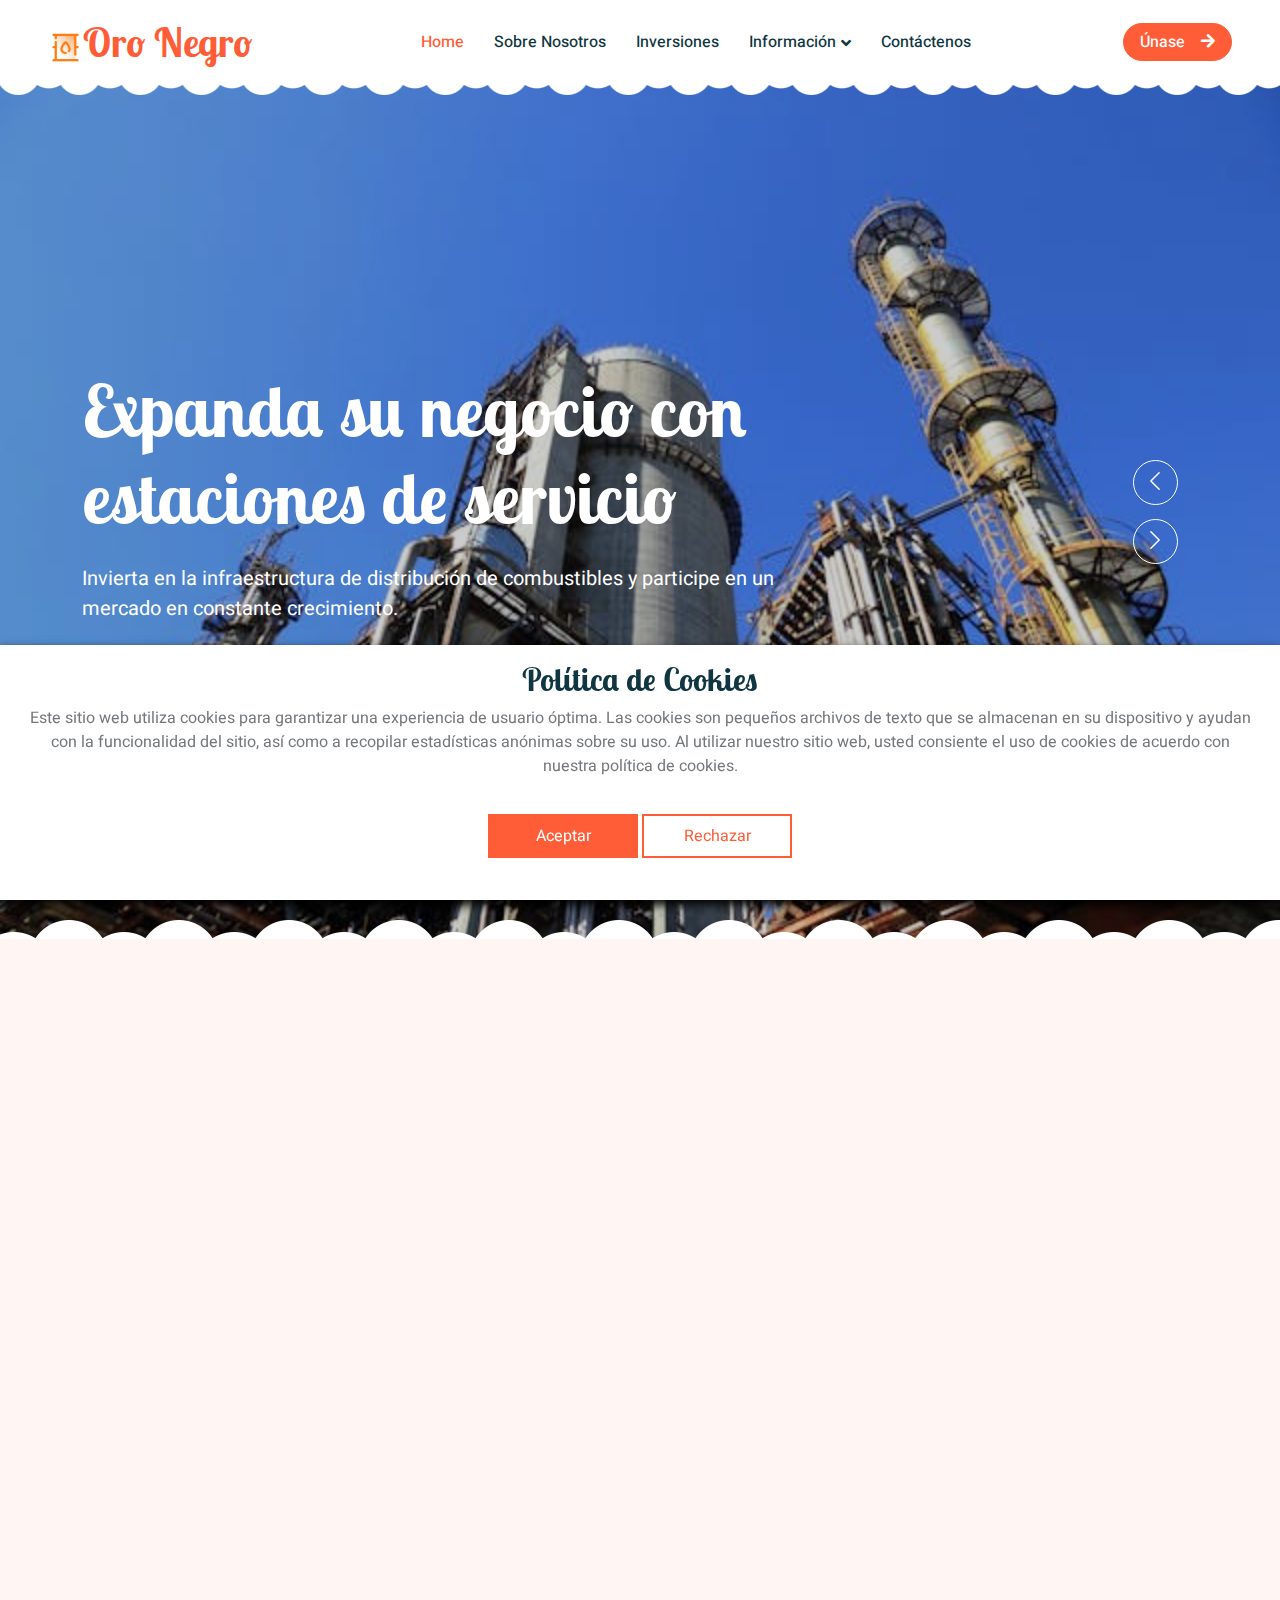
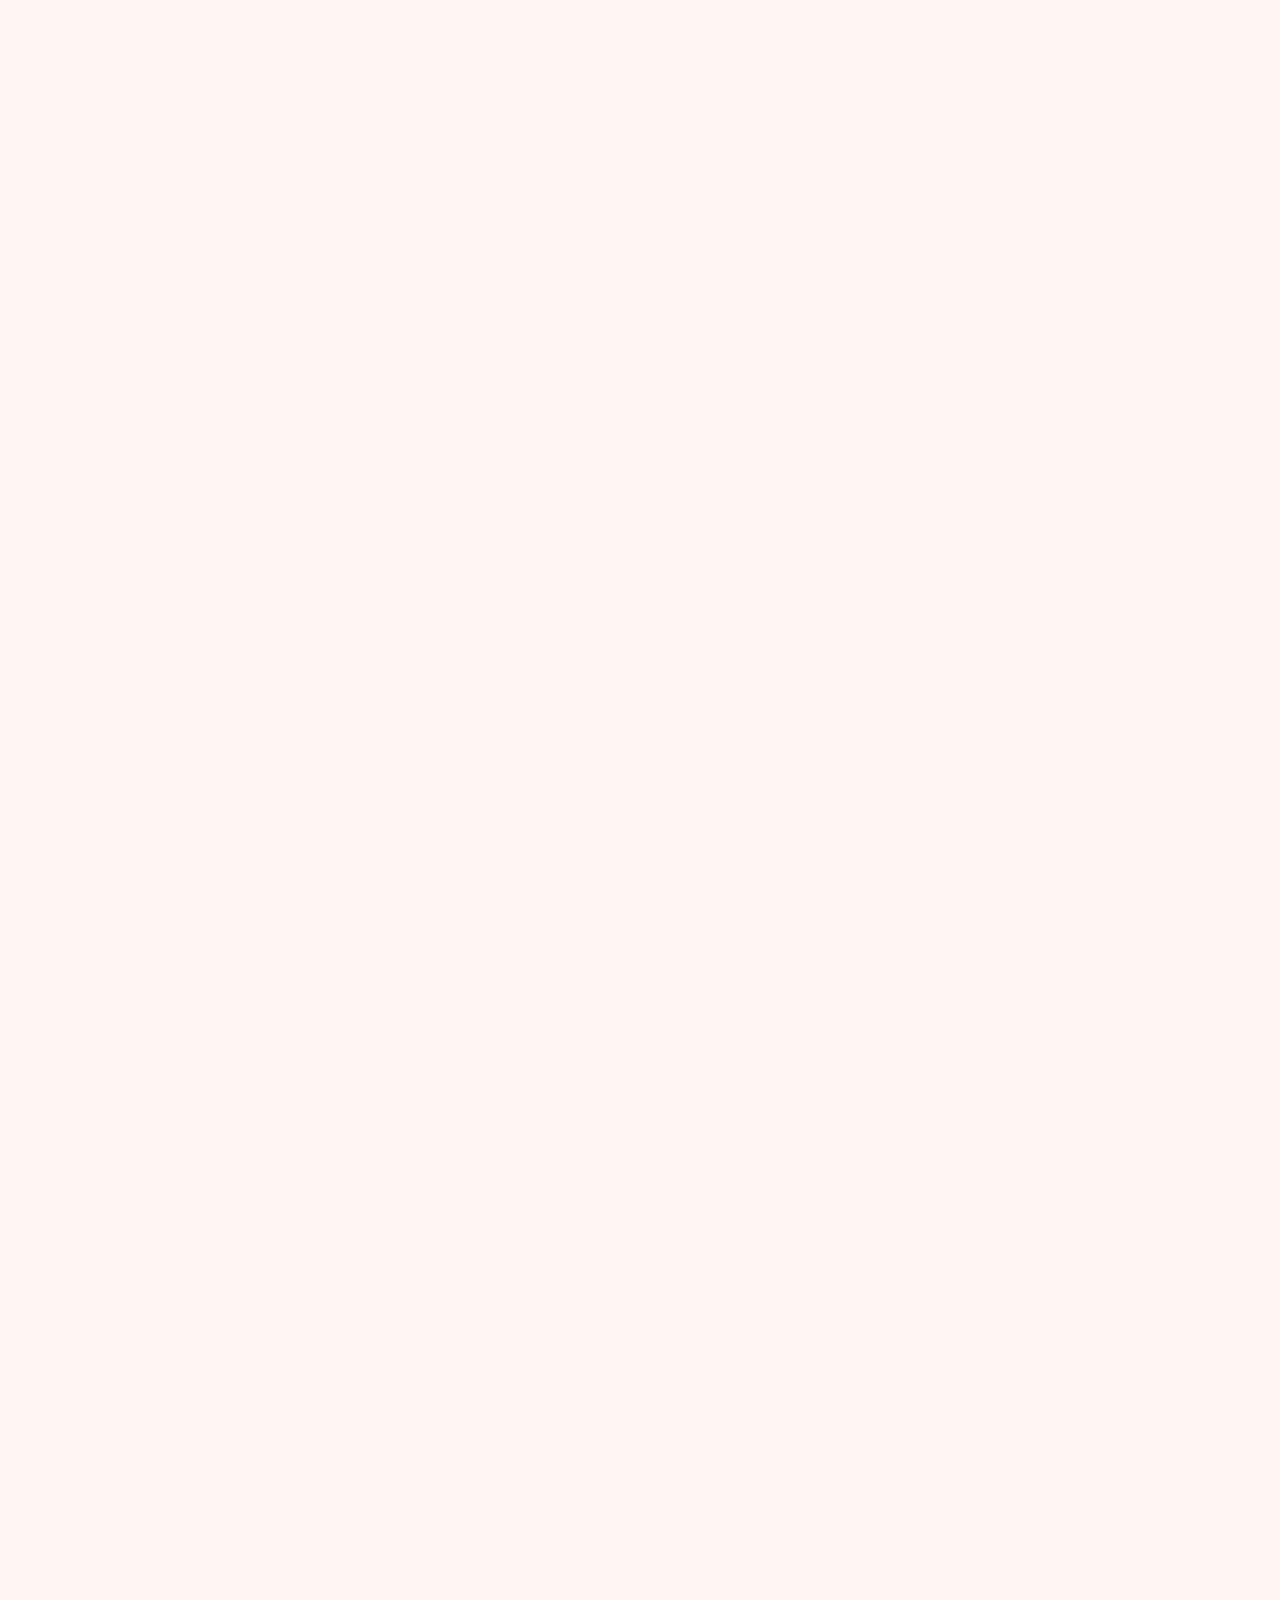
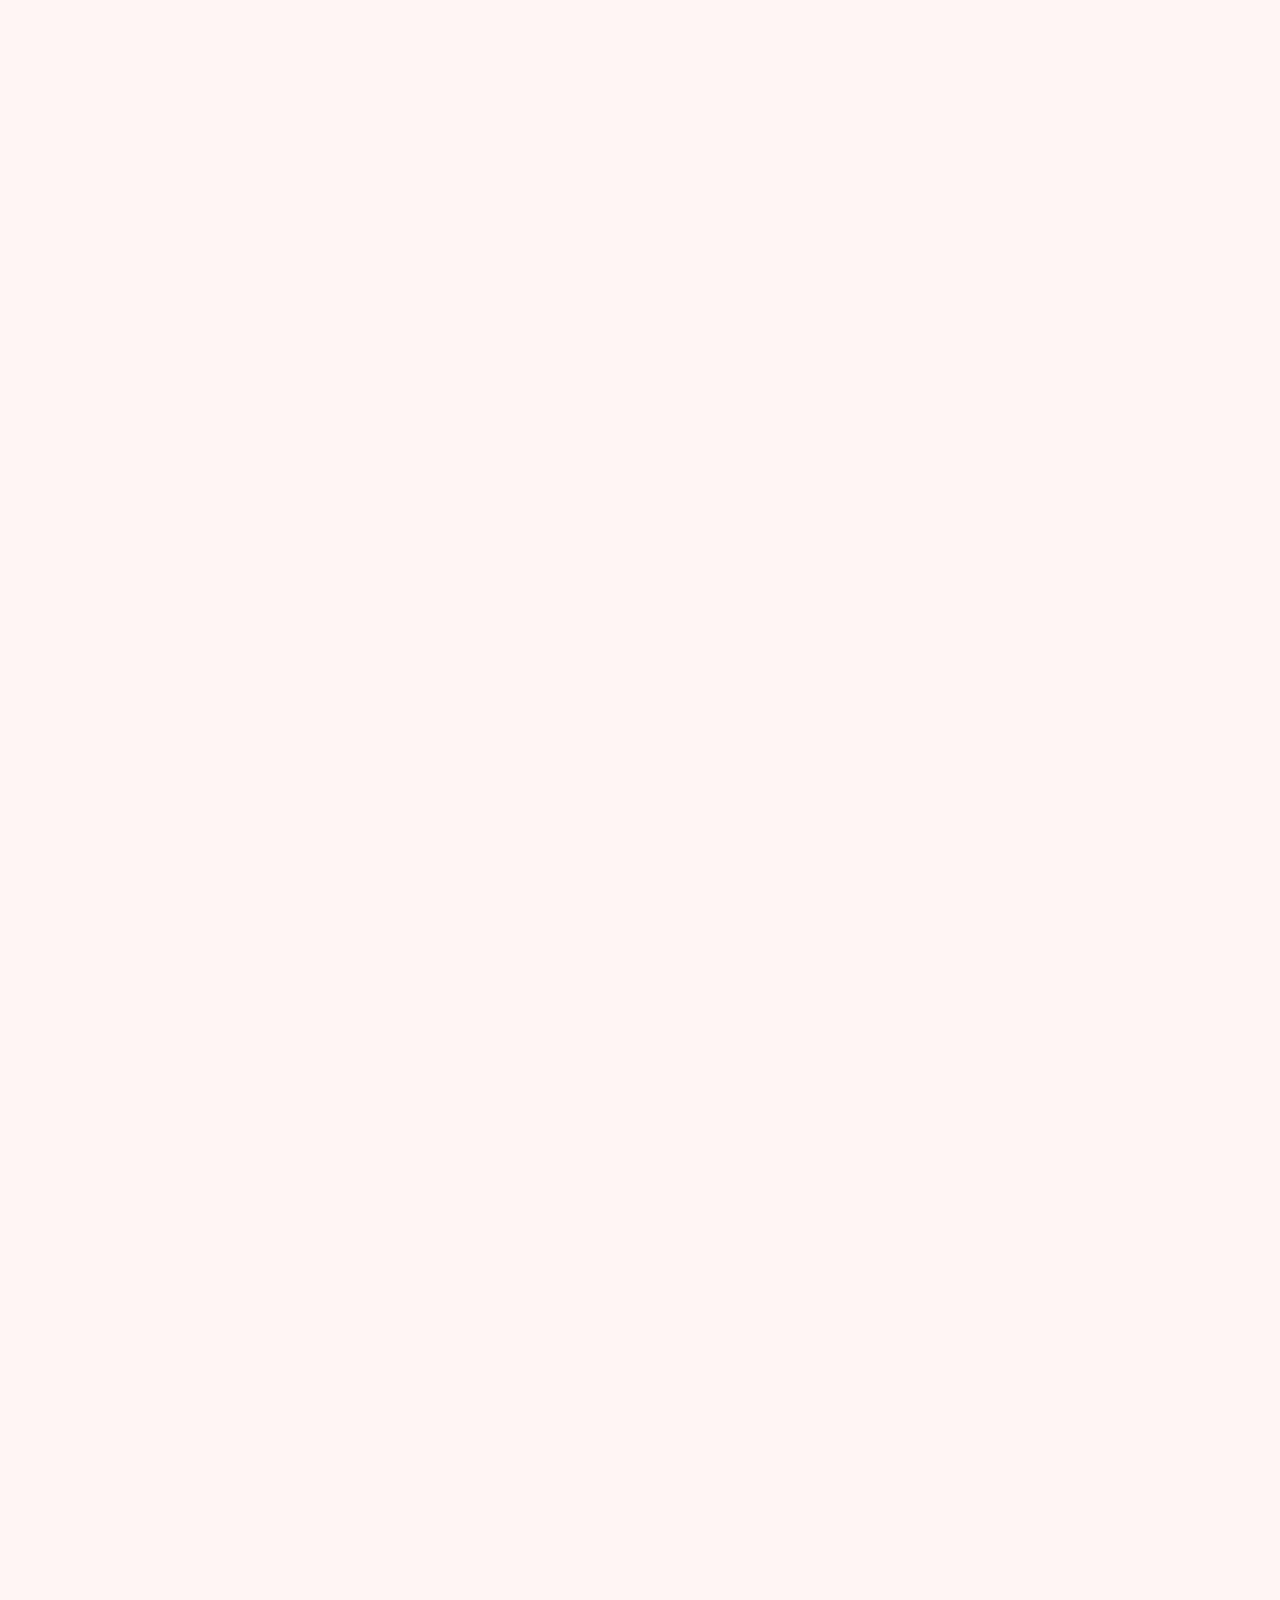
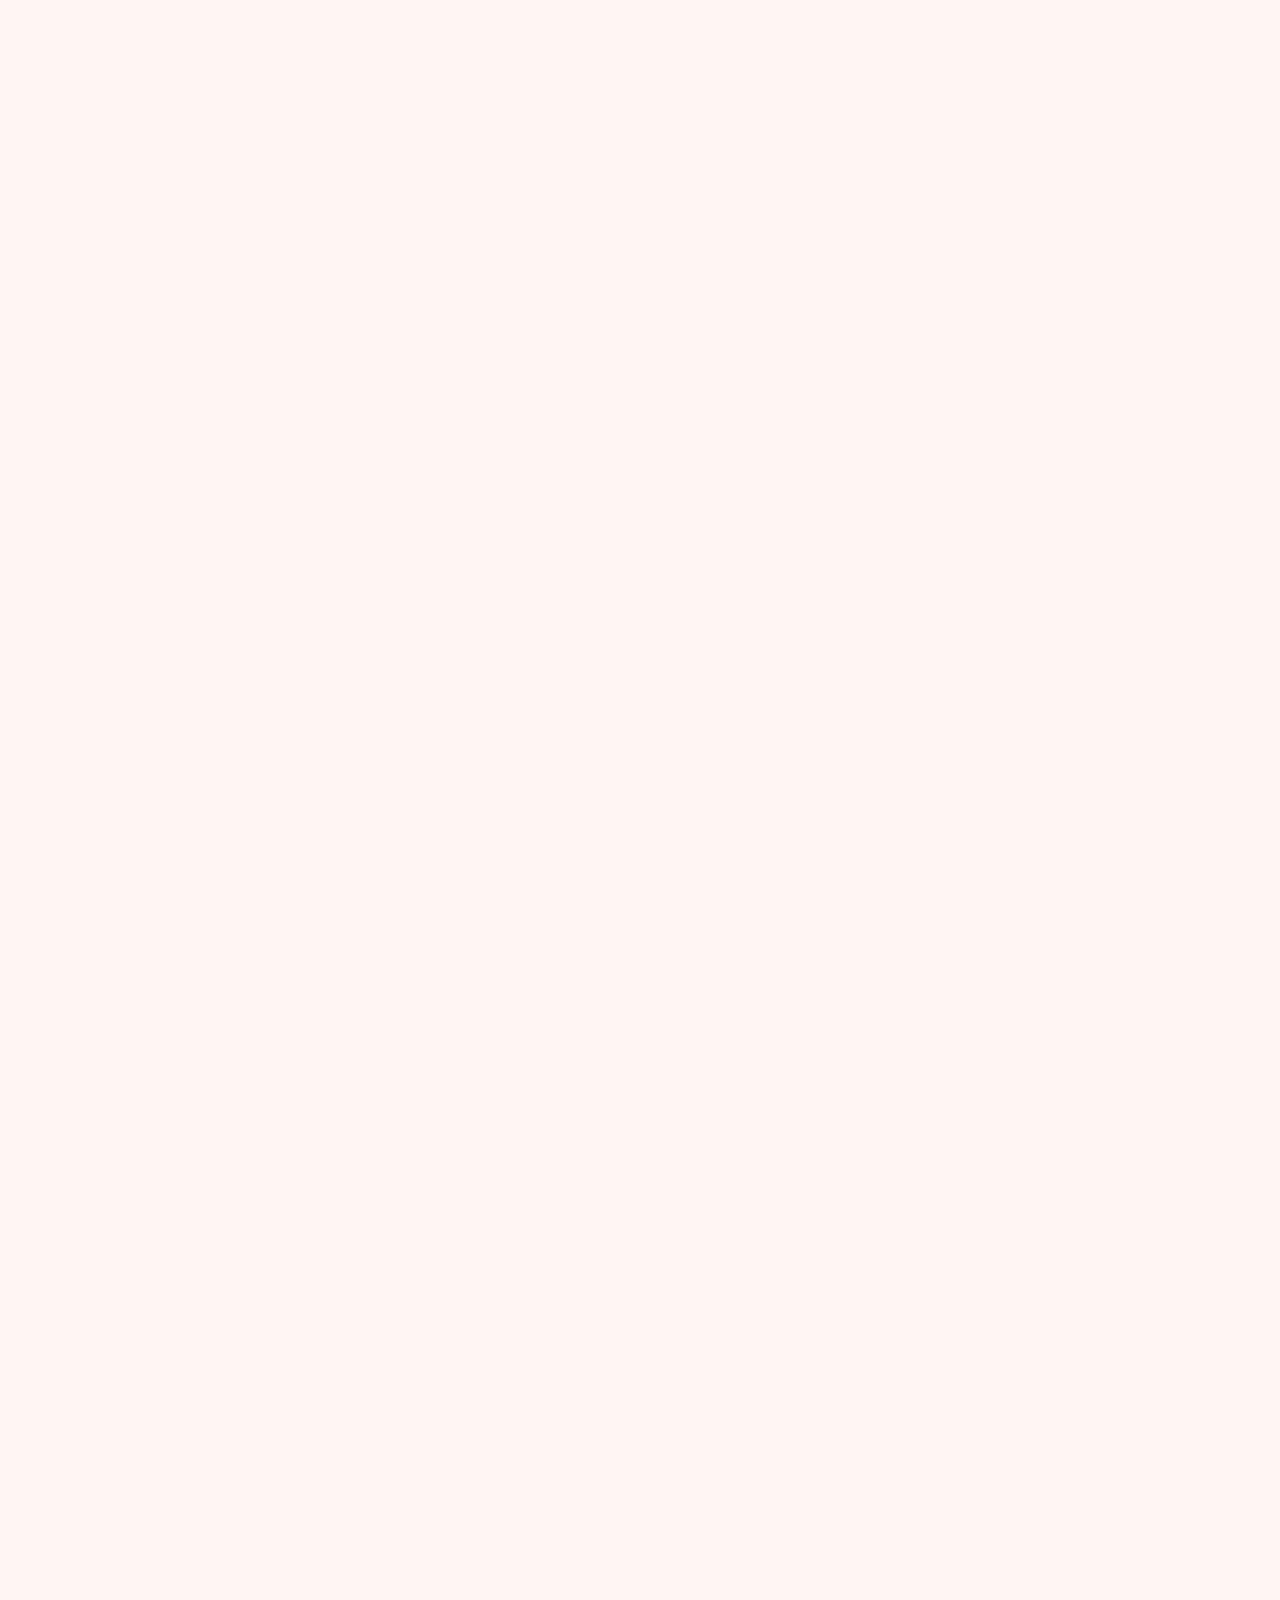
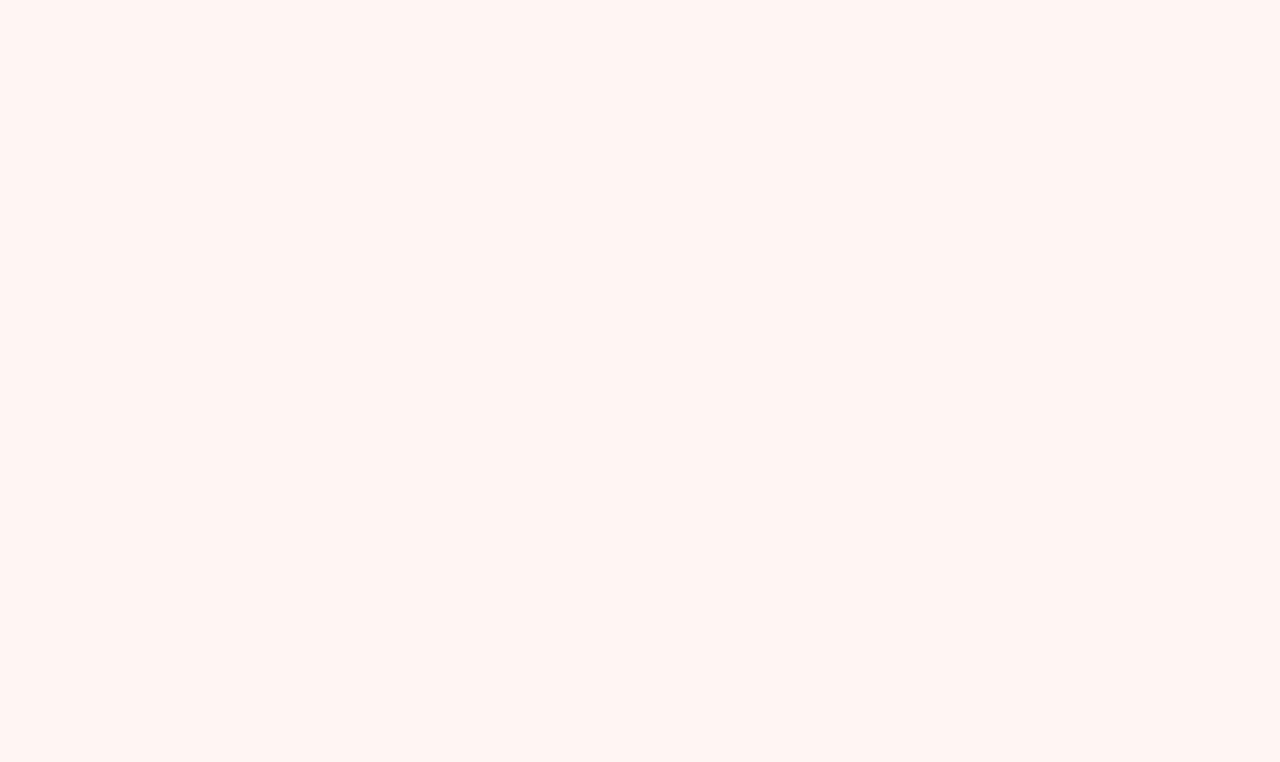
<file: index.html>
<!DOCTYPE html>
<html lang="en">
    <head>
        <meta charset="utf-8" />
        <title>Oro Negro</title>
        <meta content="width=device-width, initial-scale=1.0" name="viewport" />
        <meta content="" name="keywords" />
        <meta content="" name="description" />

        <!-- Favicon -->
        <link href="img/favicon.ico" rel="icon" />

        <!-- Google Web Fonts -->
        <link rel="preconnect" href="https://fonts.googleapis.com" />
        <link rel="preconnect" href="https://fonts.gstatic.com" crossorigin />
        <link
            href="https://fonts.googleapis.com/css2?family=Heebo:wght@400;500;600&family=Inter:wght@600&family=Lobster+Two:wght@700&display=swap"
            rel="stylesheet"
        />

        <!-- Icon Font Stylesheet -->
        <link
            href="https://cdnjs.cloudflare.com/ajax/libs/font-awesome/5.10.0/css/all.min.css"
            rel="stylesheet"
        />
        <link
            href="https://cdn.jsdelivr.net/npm/bootstrap-icons@1.4.1/font/bootstrap-icons.css"
            rel="stylesheet"
        />

        <!-- Libraries Stylesheet -->
        <link href="lib/animate/animate.min.css" rel="stylesheet" />
        <link
            href="lib/owlcarousel/assets/owl.carousel.min.css"
            rel="stylesheet"
        />

        <!-- Customized Bootstrap Stylesheet -->
        <link href="css/bootstrap.min.css" rel="stylesheet" />

        <!-- Template Stylesheet -->
        <link href="css/style.css" rel="stylesheet" />
    </head>

    <body>
        <!-- Spinner Start -->
        <div
            id="spinner"
            class="show bg-white position-fixed translate-middle w-100 vh-100 top-50 start-50 d-flex align-items-center justify-content-center"
        >
            <div
                class="spinner-border text-primary"
                style="width: 3rem; height: 3rem"
                role="status"
            >
                <span class="sr-only">Loading...</span>
            </div>
        </div>
        <!-- Spinner End -->

        <!-- Navbar Start -->
        <nav
            class="navbar navbar-expand-lg bg-white navbar-light sticky-top px-4 px-lg-5 py-lg-0"
        >
            <a href="index.html" class="navbar-brand">
                <h1 class="m-0 text-primary">
                    <img
                        src="img/logo.png"
                        style="width: 35p; height: 35px"
                    />Oro Negro
                </h1>
            </a>
            <button
                type="button"
                class="navbar-toggler"
                data-bs-toggle="collapse"
                data-bs-target="#navbarCollapse"
            >
                <span class="navbar-toggler-icon"></span>
            </button>
            <div class="collapse navbar-collapse" id="navbarCollapse">
                <div class="navbar-nav mx-auto">
                    <a href="index.html" class="nav-item nav-link active"
                        >Home</a
                    >
                    <a href="index.html#about" class="nav-item nav-link"
                        >Sobre Nosotros</a
                    >
                    <a href="index.html#classes" class="nav-item nav-link"
                        >Inversiones</a
                    >
                    <div class="nav-item dropdown">
                        <a
                            href="#"
                            class="nav-link dropdown-toggle"
                            data-bs-toggle="dropdown"
                            >Información</a
                        >
                        <div
                            class="dropdown-menu rounded-0 rounded-bottom border-0 shadow-sm m-0"
                        >
                            <a href="index.html#team" class="dropdown-item"
                                >Equipo</a
                            >
                            <a
                                href="index.html#testimonial"
                                class="dropdown-item"
                                >Testimonios</a
                            >
                        </div>
                    </div>
                    <a href="index.html#contact" class="nav-item nav-link"
                        >Contáctenos</a
                    >
                </div>
                <a
                    href="index.html#contact"
                    class="btn btn-primary rounded-pill px-3 d-none d-lg-block"
                    >Únase<i class="fa fa-arrow-right ms-3"></i
                ></a>
            </div>
        </nav>
        <!-- Navbar End -->

        <!-- Carousel Start -->
        <div class="container-fluid p-0 mb-5">
            <div class="owl-carousel header-carousel position-relative">
                <div class="owl-carousel-item position-relative">
                    <img class="img-fluid" src="img/carousel-1.jpg" alt="" />
                    <div
                        class="position-absolute top-0 start-0 w-100 h-100 d-flex align-items-center"
                        style="background: rgba(0, 0, 0, 0.2)"
                    >
                        <div class="container">
                            <div class="row justify-content-start">
                                <div class="col-10 col-lg-8">
                                    <h1
                                        class="display-2 text-white animated slideInDown mb-4"
                                    >
                                        Expanda su negocio con estaciones de
                                        servicio
                                    </h1>
                                    <p
                                        class="fs-5 fw-medium text-white mb-4 pb-2"
                                    >
                                        Invierta en la infraestructura de
                                        distribución de combustibles y participe
                                        en un mercado en constante crecimiento.
                                    </p>
                                </div>
                            </div>
                        </div>
                    </div>
                </div>
                <div class="owl-carousel-item position-relative">
                    <img class="img-fluid" src="img/carousel-2.jpg" alt="" />
                    <div
                        class="position-absolute top-0 start-0 w-100 h-100 d-flex align-items-center"
                        style="background: rgba(0, 0, 0, 0.2)"
                    >
                        <div class="container">
                            <div class="row justify-content-start">
                                <div class="col-10 col-lg-8">
                                    <h1
                                        class="display-2 text-white animated slideInDown mb-4"
                                    >
                                        Inversiones estratégicas en petróleo y
                                        gas
                                    </h1>
                                    <p
                                        class="fs-5 fw-medium text-white mb-4 pb-2"
                                    >
                                        Explore oportunidades en la extracción
                                        de recursos naturales y diversifique su
                                        portafolio con inversiones rentables.
                                    </p>
                                </div>
                            </div>
                        </div>
                    </div>
                </div>
            </div>
        </div>
        <!-- Carousel End -->

        <!-- About Start -->
        <div class="container-xxl py-5" id="about">
            <div class="container">
                <div class="row g-5 align-items-center">
                    <div class="col-lg-6 wow fadeInUp" data-wow-delay="0.1s">
                        <h1 class="mb-4">
                            Descubra más sobre nuestras oportunidades de
                            inversión en petróleo y gas
                        </h1>
                        <p>
                            Nos especializamos en inversiones estratégicas en la
                            extracción de recursos naturales y el desarrollo de
                            estaciones de servicio. Nuestro equipo ofrece
                            asesoramiento experto para maximizar la rentabilidad
                            en el sector energético.
                        </p>
                        <p class="mb-4">
                            Proporcionamos análisis detallados del mercado,
                            estrategias de inversión y asistencia en el
                            establecimiento de infraestructuras para la
                            distribución de combustibles. Con un enfoque en
                            eficiencia y sostenibilidad, ayudamos a nuestros
                            socios a lograr el éxito en el sector petrolero.
                        </p>
                        <div class="row g-4 align-items-center">
                            <div class="col-sm-6">
                                <a
                                    class="btn btn-primary rounded-pill py-3 px-5"
                                    href="index.html#contact"
                                    >Más información</a
                                >
                            </div>
                        </div>
                    </div>
                    <div
                        class="col-lg-6 about-img wow fadeInUp"
                        data-wow-delay="0.5s"
                    >
                        <div class="row">
                            <div class="col-12 text-center">
                                <img
                                    class="img-fluid w-75 rounded-circle bg-light p-3"
                                    src="img/about-1.jpg"
                                    alt=""
                                />
                            </div>
                            <div
                                class="col-6 text-start"
                                style="margin-top: -150px"
                            >
                                <img
                                    class="img-fluid w-100 rounded-circle bg-light p-3"
                                    src="img/about-2.jpg"
                                    alt=""
                                />
                            </div>
                            <div
                                class="col-6 text-end"
                                style="margin-top: -150px"
                            >
                                <img
                                    class="img-fluid w-100 rounded-circle bg-light p-3"
                                    src="img/about-3.jpg"
                                    alt=""
                                />
                            </div>
                        </div>
                    </div>
                </div>
            </div>
        </div>
        <!-- About End -->

        <!-- Our Approach Start -->
        <div class="container-xxl py-5">
            <div class="container">
                <div class="row g-5 align-items-center">
                    <div class="col-lg-6 wow fadeInUp" data-wow-delay="0.1s">
                        <h1 class="mb-4">
                            Nuestro enfoque en el desarrollo de estaciones de
                            servicio y extracción de recursos
                        </h1>
                        <p>
                            Adoptamos un enfoque estratégico para el desarrollo
                            de estaciones de servicio y la inversión en la
                            extracción de petróleo y gas. Nuestro objetivo es
                            proporcionar soluciones innovadoras y rentables en
                            el sector energético.
                        </p>
                        <p class="mb-4">
                            Analizamos las oportunidades del mercado,
                            optimizamos la logística de distribución y aplicamos
                            las mejores prácticas en gestión de
                            infraestructuras. Con una visión a largo plazo,
                            aseguramos inversiones sostenibles y altamente
                            rentables.
                        </p>
                    </div>
                    <div
                        class="col-lg-6 about-img wow fadeInUp"
                        data-wow-delay="0.5s"
                    >
                        <div class="row">
                            <div class="col-12 text-center">
                                <img
                                    class="img-fluid w-75 rounded-circle bg-light p-3"
                                    src="img/approach-1.jpg"
                                    alt=""
                                />
                            </div>
                        </div>
                    </div>
                </div>
            </div>
        </div>
        <!-- Our Approach End -->

        <!-- Call To Action Start -->
        <div class="container-xxl py-5">
            <div class="container">
                <div class="bg-light rounded">
                    <div class="row g-0">
                        <div
                            class="col-lg-6 wow fadeIn"
                            data-wow-delay="0.1s"
                            style="min-height: 400px"
                        >
                            <div class="position-relative h-100">
                                <img
                                    class="position-absolute w-100 h-100 rounded"
                                    src="img/call-to-action.jpg"
                                    style="object-fit: cover"
                                />
                            </div>
                        </div>
                        <div class="col-lg-6 wow fadeIn" data-wow-delay="0.5s">
                            <div
                                class="h-100 d-flex flex-column justify-content-center p-5"
                            >
                                <h1 class="mb-4">
                                    Inicie su inversión en estaciones de
                                    servicio y extracción de petróleo
                                </h1>
                                <p class="mb-4">
                                    Descubra oportunidades estratégicas en el
                                    sector de la energía. Invertir en estaciones
                                    de servicio y la extracción de recursos
                                    naturales es una decisión clave para un
                                    crecimiento sostenible y rentable.
                                </p>
                                <a
                                    class="btn btn-primary py-3 px-5"
                                    href="index.html#about"
                                    >Comience hoy<i
                                        class="fa fa-arrow-right ms-2"
                                    ></i
                                ></a>
                            </div>
                        </div>
                    </div>
                </div>
            </div>
        </div>
        <!-- Call To Action End -->

        <!-- Appointment Start -->
        <div class="container-xxl py-5">
            <div class="container">
                <div class="bg-light rounded">
                    <div class="row g-0">
                        <div class="col-lg-6 wow fadeIn" data-wow-delay="0.1s">
                            <div
                                class="h-100 d-flex flex-column justify-content-center p-5"
                            >
                                <h1 class="mb-4">Solicite una reunión</h1>
                                <form action="thanks.html" method="get">
                                    <div class="row g-3">
                                        <div class="col-sm-6">
                                            <div class="form-floating">
                                                <input
                                                    type="text"
                                                    class="form-control border-0"
                                                    id="gname"
                                                    placeholder="Nombre"
                                                    required
                                                />
                                                <label for="gname"
                                                    >Nombre</label
                                                >
                                            </div>
                                        </div>
                                        <div class="col-sm-6">
                                            <div class="form-floating">
                                                <input
                                                    type="email"
                                                    class="form-control border-0"
                                                    id="gmail"
                                                    placeholder="Correo electrónico"
                                                    required
                                                />
                                                <label for="gmail">
                                                    Correo electrónico</label
                                                >
                                            </div>
                                        </div>

                                        <div class="col-12">
                                            <div class="form-floating">
                                                <textarea
                                                    class="form-control border-0"
                                                    placeholder="Escriba su mensaje aquí"
                                                    id="message"
                                                    style="height: 100px"
                                                    required
                                                ></textarea>
                                                <label for="message"
                                                    >Mensaje</label
                                                >
                                            </div>
                                        </div>
                                        <div class="col-12">
                                            <button
                                                class="btn btn-primary w-100 py-3"
                                                type="submit"
                                            >
                                                Enviar
                                            </button>
                                        </div>
                                    </div>
                                </form>
                            </div>
                        </div>
                        <div
                            class="col-lg-6 wow fadeIn"
                            data-wow-delay="0.5s"
                            style="min-height: 400px"
                        >
                            <div class="position-relative h-100">
                                <img
                                    class="position-absolute w-100 h-100 rounded"
                                    src="img/appointment.jpg"
                                    style="object-fit: cover"
                                />
                            </div>
                        </div>
                    </div>
                </div>
            </div>
        </div>
        <!-- Appointment End -->

        <!-- Team Start -->
        <div class="container-xxl py-5" id="team">
            <div class="container">
                <div
                    class="text-center mx-auto mb-5 wow fadeInUp"
                    data-wow-delay="0.1s"
                    style="max-width: 600px"
                >
                    <h1 class="mb-3">Nuestros Educadores en Negocios</h1>
                    <p>
                        Nuestros educadores son apasionados por formar la
                        próxima generación de líderes en negocios. Con años de
                        experiencia y dedicación, están comprometidos a ofrecer
                        la mejor experiencia educativa en el sector de
                        inversiones en recursos naturales.
                    </p>
                </div>
                <div class="row g-4">
                    <div
                        class="col-lg-4 col-md-6 wow fadeInUp"
                        data-wow-delay="0.1s"
                    >
                        <div class="team-item position-relative">
                            <img
                                class="img-fluid rounded-circle w-75"
                                src="img/team-1.jpg"
                                alt=""
                            />
                            <div class="team-text">
                                <h3>Anna F.</h3>
                                <p>Especialista en Estrategia</p>
                                <div class="d-flex align-items-center">
                                    <a
                                        class="btn btn-square btn-primary mx-1"
                                        href="https://www.facebook.com/"
                                        ><i class="fab fa-facebook-f"></i
                                    ></a>
                                    <a
                                        class="btn btn-square btn-primary mx-1"
                                        href="https://x.com/"
                                        ><i class="fab fa-twitter"></i
                                    ></a>
                                    <a
                                        class="btn btn-square btn-primary mx-1"
                                        href="https://www.instagram.com/"
                                        ><i class="fab fa-instagram"></i
                                    ></a>
                                </div>
                            </div>
                        </div>
                    </div>
                    <div
                        class="col-lg-4 col-md-6 wow fadeInUp"
                        data-wow-delay="0.3s"
                    >
                        <div class="team-item position-relative">
                            <img
                                class="img-fluid rounded-circle w-75"
                                src="img/team-2.jpg"
                                alt=""
                            />
                            <div class="team-text">
                                <h3>Max R.</h3>
                                <p>Desarrollador de Planes de Inversión</p>
                                <div class="d-flex align-items-center">
                                    <a
                                        class="btn btn-square btn-primary mx-1"
                                        href="https://www.facebook.com/"
                                        ><i class="fab fa-facebook-f"></i
                                    ></a>
                                    <a
                                        class="btn btn-square btn-primary mx-1"
                                        href="https://x.com/"
                                        ><i class="fab fa-twitter"></i
                                    ></a>
                                    <a
                                        class="btn btn-square btn-primary mx-1"
                                        href="https://www.instagram.com/"
                                        ><i class="fab fa-instagram"></i
                                    ></a>
                                </div>
                            </div>
                        </div>
                    </div>
                    <div
                        class="col-lg-4 col-md-6 wow fadeInUp"
                        data-wow-delay="0.5s"
                    >
                        <div class="team-item position-relative">
                            <img
                                class="img-fluid rounded-circle w-75"
                                src="img/team-3.jpg"
                                alt=""
                            />
                            <div class="team-text">
                                <h3>Lisa N.</h3>
                                <p>
                                    Consultora de Inversión en Recursos
                                    Naturales
                                </p>
                                <div class="d-flex align-items-center">
                                    <a
                                        class="btn btn-square btn-primary mx-1"
                                        href="https://www.facebook.com/"
                                        ><i class="fab fa-facebook-f"></i
                                    ></a>
                                    <a
                                        class="btn btn-square btn-primary mx-1"
                                        href="https://x.com/"
                                        ><i class="fab fa-twitter"></i
                                    ></a>
                                    <a
                                        class="btn btn-square btn-primary mx-1"
                                        href="https://www.instagram.com/"
                                        ><i class="fab fa-instagram"></i
                                    ></a>
                                </div>
                            </div>
                        </div>
                    </div>
                </div>
            </div>
        </div>
        <!-- Team End -->

        <!-- Testimonial Start -->
        <div class="container-xxl py-5" id="testimonial">
            <div class="container">
                <div
                    class="text-center mx-auto mb-5 wow fadeInUp"
                    data-wow-delay="0.1s"
                    style="max-width: 600px"
                >
                    <h1 class="mb-3">¡Lo que dicen nuestros clientes!</h1>
                    <p>
                        Nuestros clientes comparten sus experiencias sobre cómo
                        nuestras inversiones en la extracción de recursos
                        naturales y la apertura de estaciones de servicio han
                        transformado sus negocios y estrategias de liderazgo.
                    </p>
                </div>
                <div
                    class="owl-carousel testimonial-carousel wow fadeInUp"
                    data-wow-delay="0.1s"
                >
                    <div class="testimonial-item bg-light rounded p-5">
                        <p class="fs-5">
                            "El curso sobre estrategia de negocios me ayudó a
                            optimizar mi enfoque y obtener una ventaja
                            competitiva en la industria de la extracción de
                            petróleo y gas. ¡Los conocimientos prácticos fueron
                            invaluables!"
                        </p>
                        <div
                            class="d-flex align-items-center me-n5"
                            style="border-radius: 50px 0 0 50px"
                        >
                            <img
                                class="img-fluid flex-shrink-0 rounded-circle"
                                src="img/testimonial-1.jpg"
                                style="width: 90px; height: 90px"
                            />
                            <div class="ps-3">
                                <h3 class="mb-1">Ela D.</h3>
                                <span>Consultora en Energía</span>
                            </div>
                            <i
                                class="fa fa-quote-right fa-3x text-primary ms-auto d-none d-sm-flex"
                            ></i>
                        </div>
                    </div>
                    <div class="testimonial-item bg-light rounded p-5">
                        <p class="fs-5">
                            "La capacitación en liderazgo me proporcionó
                            herramientas prácticas para una mejor gestión de
                            equipos y toma de decisiones. ¡Fue un cambio total!"
                        </p>
                        <div
                            class="d-flex align-items-center me-n5"
                            style="border-radius: 50px 0 0 50px"
                        >
                            <img
                                class="img-fluid flex-shrink-0 rounded-circle"
                                src="img/testimonial-2.jpg"
                                style="width: 90px; height: 90px"
                            />
                            <div class="ps-3">
                                <h3 class="mb-1">Jake S.</h3>
                                <span>Entrenador Corporativo</span>
                            </div>
                            <i
                                class="fa fa-quote-right fa-3x text-primary ms-auto d-none d-sm-flex"
                            ></i>
                        </div>
                    </div>
                    <div class="testimonial-item bg-light rounded p-5">
                        <p class="fs-5">
                            "Gracias al taller sobre optimización de procesos
                            empresariales, nuestra empresa ha visto un aumento
                            significativo en la eficiencia y productividad. ¡Lo
                            recomiendo totalmente!"
                        </p>
                        <div
                            class="d-flex align-items-center me-n5"
                            style="border-radius: 50px 0 0 50px"
                        >
                            <img
                                class="img-fluid flex-shrink-0 rounded-circle"
                                src="img/testimonial-3.jpg"
                                style="width: 90px; height: 90px"
                            />
                            <div class="ps-3">
                                <h3 class="mb-1">Michael T.</h3>
                                <span>Gerente de Operaciones</span>
                            </div>
                            <i
                                class="fa fa-quote-right fa-3x text-primary ms-auto d-none d-sm-flex"
                            ></i>
                        </div>
                    </div>
                </div>
            </div>
        </div>
        <!-- Testimonial End -->

        <!-- Our Latest Blog Start -->
        <div class="container-xxl py-5" id="classes">
            <div class="container">
                <div
                    class="text-center mx-auto mb-5 wow fadeInUp"
                    data-wow-delay="0.1s"
                    style="max-width: 600px"
                >
                    <h1 class="mb-3">Nuestro Blog Más Reciente</h1>
                    <p>
                        Descubre las últimas ideas, consejos y tendencias en el
                        mundo de las inversiones en recursos naturales, con un
                        enfoque especial en la apertura de estaciones de
                        servicio y la extracción de petróleo y gas.
                    </p>
                </div>
                <div class="row g-4">
                    <div
                        class="col-lg-6 col-md-6 wow fadeInUp"
                        data-wow-delay="0.1s"
                    >
                        <div class="classes-item">
                            <div
                                class="bg-light rounded-circle w-75 mx-auto p-3"
                            >
                                <img
                                    class="img-fluid rounded-circle"
                                    src="img/classes-1.jpg"
                                    alt=""
                                />
                            </div>
                            <div class="bg-light rounded p-4 pt-5 mt-n5">
                                <a
                                    class="d-block text-center h3 mt-3 mb-4"
                                    href=""
                                >
                                    Importancia de las Inversiones en Estaciones
                                    de Servicio
                                </a>
                                <p class="text-center">
                                    Explora por qué la inversión en estaciones
                                    de servicio es crucial para el crecimiento y
                                    desarrollo económico en sectores clave.
                                </p>
                            </div>
                        </div>
                    </div>
                    <div
                        class="col-lg-6 col-md-6 wow fadeInUp"
                        data-wow-delay="0.3s"
                    >
                        <div class="classes-item">
                            <div
                                class="bg-light rounded-circle w-75 mx-auto p-3"
                            >
                                <img
                                    class="img-fluid rounded-circle"
                                    src="img/classes-2.jpg"
                                    alt=""
                                />
                            </div>
                            <div class="bg-light rounded p-4 pt-5 mt-n5">
                                <a
                                    class="d-block text-center h3 mt-3 mb-4"
                                    href=""
                                >
                                    Construcción de Infraestructura para la
                                    Extracción de Petróleo y Gas
                                </a>
                                <p class="text-center">
                                    Aprende cómo la construcción de
                                    infraestructura es esencial para una
                                    extracción eficiente y rentable de petróleo
                                    y gas.
                                </p>
                            </div>
                        </div>
                    </div>
                    <div
                        class="col-lg-6 col-md-6 wow fadeInUp"
                        data-wow-delay="0.5s"
                    >
                        <div class="classes-item">
                            <div
                                class="bg-light rounded-circle w-75 mx-auto p-3"
                            >
                                <img
                                    class="img-fluid rounded-circle"
                                    src="img/classes-3.jpg"
                                    alt=""
                                />
                            </div>
                            <div class="bg-light rounded p-4 pt-5 mt-n5">
                                <a
                                    class="d-block text-center h3 mt-3 mb-4"
                                    href=""
                                >
                                    Desafíos y Oportunidades en las Inversiones
                                    en Petróleo
                                </a>
                                <p class="text-center">
                                    Descubre los desafíos y las oportunidades
                                    que enfrentan los inversores en el sector
                                    petrolero.
                                </p>
                            </div>
                        </div>
                    </div>
                    <div
                        class="col-lg-6 col-md-6 wow fadeInUp"
                        data-wow-delay="0.7s"
                    >
                        <div class="classes-item">
                            <div
                                class="bg-light rounded-circle w-75 mx-auto p-3"
                            >
                                <img
                                    class="img-fluid rounded-circle"
                                    src="img/classes-4.jpg"
                                    alt=""
                                />
                            </div>
                            <div class="bg-light rounded p-4 pt-5 mt-n5">
                                <a
                                    class="d-block text-center h3 mt-3 mb-4"
                                    href=""
                                >
                                    La Tecnología en la Extracción de Recursos
                                    Naturales
                                </a>
                                <p class="text-center">
                                    Explora cómo la tecnología está
                                    revolucionando la extracción de petróleo y
                                    gas, mejorando la eficiencia y reduciendo
                                    costos.
                                </p>
                            </div>
                        </div>
                    </div>
                </div>
            </div>
        </div>
        <!-- Our Latest Blog End -->

        <!-- Contacto Inicio -->
        <div class="container-xxl py-5" id="contact">
            <div class="container">
                <div
                    class="text-center mx-auto mb-5 wow fadeInUp"
                    data-wow-delay="0.1s"
                    style="max-width: 600px"
                >
                    <h1 class="mb-3">Ponte en Contacto</h1>
                    <p>
                        Contáctanos para obtener más información sobre la
                        apertura de estaciones de servicio, inversiones en la
                        extracción de petróleo y gas, y oportunidades en la
                        industria energética.
                    </p>
                </div>
                <div class="row g-4 mb-5">
                    <div
                        class="col-md-12 col-lg-12 text-center wow fadeInUp"
                        data-wow-delay="0.3s"
                    >
                        <div
                            class="bg-light rounded-circle d-inline-flex align-items-center justify-content-center mb-4"
                            style="width: 75px; height: 75px"
                        >
                            <i
                                class="fa fa-envelope-open fa-2x text-primary"
                            ></i>
                        </div>
                        <h6>oro_negro@gmail.com</h6>
                    </div>
                </div>
                <div class="bg-light rounded">
                    <div class="row g-0">
                        <div class="col-lg-12 wow fadeIn" data-wow-delay="0.1s">
                            <div
                                class="h-100 d-flex flex-column justify-content-center p-5"
                            >
                                <form action="thanks.html" method="get">
                                    <div class="row g-3">
                                        <div class="col-sm-6">
                                            <div class="form-floating">
                                                <input
                                                    type="text"
                                                    class="form-control border-0"
                                                    id="name"
                                                    placeholder="Tu Nombre"
                                                    required
                                                />
                                                <label for="name"
                                                    >Tu Nombre</label
                                                >
                                            </div>
                                        </div>
                                        <div class="col-sm-6">
                                            <div class="form-floating">
                                                <input
                                                    type="email"
                                                    class="form-control border-0"
                                                    id="email"
                                                    placeholder="Tu Correo Electrónico"
                                                    required
                                                />
                                                <label for="email"
                                                    >Tu Correo
                                                    Electrónico</label
                                                >
                                            </div>
                                        </div>

                                        <div class="col-sm-12">
                                            <div class="form-floating">
                                                <input
                                                    type="number"
                                                    class="form-control border-0"
                                                    id="number"
                                                    placeholder="Tu Teléfono"
                                                    required
                                                />
                                                <label for="number"
                                                    >Tu Teléfono</label
                                                >
                                            </div>
                                        </div>
                                        <div class="col-12">
                                            <div class="form-floating">
                                                <input
                                                    type="text"
                                                    class="form-control border-0"
                                                    id="subject"
                                                    placeholder="Asunto"
                                                    required
                                                />
                                                <label for="subject"
                                                    >Asunto</label
                                                >
                                            </div>
                                        </div>
                                        <div class="col-12">
                                            <div class="form-floating">
                                                <textarea
                                                    class="form-control border-0"
                                                    placeholder="Deja un mensaje aquí"
                                                    id="message"
                                                    style="height: 100px"
                                                    required
                                                ></textarea>
                                                <label for="message"
                                                    >Mensaje</label
                                                >
                                            </div>
                                        </div>
                                        <div class="col-12">
                                            <button
                                                class="btn btn-primary w-100 py-3"
                                                type="submit"
                                            >
                                                Enviar Mensaje
                                            </button>
                                        </div>
                                    </div>
                                </form>
                            </div>
                        </div>
                    </div>
                </div>
            </div>
        </div>
        <!-- Contacto Fin -->

        <!-- Footer Start -->
        <div
            class="container-fluid bg-dark text-white-50 footer pt-5 mt-5 wow fadeIn"
            data-wow-delay="0.1s"
        >
            <div class="container py-5">
                <div class="row g-5">
                    <div class="col-lg-3 col-md-6">
                        <h3 class="text-white mb-4">Póngase en contacto</h3>
                        <p>
                            Para obtener más información sobre la apertura de
                            estaciones de servicio, inversiones en la extracción
                            de recursos naturales y proyectos en el sector de
                            petróleo y gas, no dude en ponerse en contacto con
                            nosotros.
                        </p>
                    </div>
                    <div class="col-lg-3 col-md-6">
                        <h3 class="text-white mb-4">Enlaces rápidos</h3>
                        <a class="btn btn-link text-white-50" href="index#about"
                            >Sobre nosotros</a
                        >
                        <a
                            class="btn btn-link text-white-50"
                            href="index.html#contact"
                            >Contáctanos</a
                        >
                        <a
                            class="btn btn-link text-white-50"
                            href="index.html#classes"
                            >Nuestro Blog</a
                        >
                        <a
                            class="btn btn-link text-white-50"
                            href="privacy-policy.html"
                            >Política de privacidad</a
                        >
                        <a
                            class="btn btn-link text-white-50"
                            href="terms-of-use.html"
                            >Términos y condiciones</a
                        >
                    </div>
                    <div class="col-lg-3 col-md-6">
                        <h3 class="text-white mb-4">Galería de fotos</h3>
                        <div class="row g-2 pt-2">
                            <div class="col-4">
                                <img
                                    class="img-fluid rounded bg-light p-1"
                                    src="img/classes-1.jpg"
                                    alt=""
                                />
                            </div>
                            <div class="col-4">
                                <img
                                    class="img-fluid rounded bg-light p-1"
                                    src="img/classes-2.jpg"
                                    alt=""
                                />
                            </div>
                            <div class="col-4">
                                <img
                                    class="img-fluid rounded bg-light p-1"
                                    src="img/classes-3.jpg"
                                    alt=""
                                />
                            </div>
                            <div class="col-4">
                                <img
                                    class="img-fluid rounded bg-light p-1"
                                    src="img/classes-4.jpg"
                                    alt=""
                                />
                            </div>
                            <div class="col-4">
                                <img
                                    class="img-fluid rounded bg-light p-1"
                                    src="img/classes-5.jpg"
                                    alt=""
                                />
                            </div>
                            <div class="col-4">
                                <img
                                    class="img-fluid rounded bg-light p-1"
                                    src="img/classes-6.jpg"
                                    alt=""
                                />
                            </div>
                        </div>
                    </div>
                    <div class="col-lg-3 col-md-6">
                        <h3 class="text-white mb-4">Boletín de noticias</h3>
                        <p>
                            Manténgase actualizado con nuestros últimos
                            programas educativos, noticias e inversiones en el
                            sector de petróleo y gas.
                        </p>
                        <form action="thanks.html" method="get">
                            <div
                                class="position-relative mx-auto"
                                style="max-width: 400px"
                            >
                                <input
                                    class="form-control bg-transparent w-100 py-3 ps-4 pe-5"
                                    type="text"
                                    required
                                />
                                <button
                                    type="submit"
                                    class="btn btn-primary py-2 position-absolute top-0 end-0 mt-2 me-2"
                                >
                                    Suscribirse
                                </button>
                            </div>
                        </form>
                    </div>
                </div>
            </div>
        </div>
        <!-- Footer End -->

        <!-- Cookie banner -->
        <div class="cookie-wrapper show">
            <div>
                <i class="bx bx-cookie"></i>
                <h2 style="text-align: center">Política de Cookies</h2>
            </div>

            <div class="data">
                <p>
                    Este sitio web utiliza cookies para garantizar una
                    experiencia de usuario óptima. Las cookies son pequeños
                    archivos de texto que se almacenan en su dispositivo y
                    ayudan con la funcionalidad del sitio, así como a recopilar
                    estadísticas anónimas sobre su uso. Al utilizar nuestro
                    sitio web, usted consiente el uso de cookies de acuerdo con
                    nuestra política de cookies.
                </p>
            </div>

            <div class="buttons">
                <button class="cookie-button" id="acceptBtn">Aceptar</button>
                <button class="cookie-button" id="declineBtn">Rechazar</button>
            </div>
        </div>
        <!-- End Cookie banner -->

        <!-- Back to Top -->
        <a href="#" class="btn btn-lg btn-primary btn-lg-square back-to-top"
            ><i class="bi bi-arrow-up"></i
        ></a>

        <!-- JavaScript Libraries -->
        <script src="https://code.jquery.com/jquery-3.4.1.min.js"></script>
        <script src="https://cdn.jsdelivr.net/npm/bootstrap@5.0.0/dist/js/bootstrap.bundle.min.js"></script>
        <script src="lib/wow/wow.min.js"></script>
        <script src="lib/easing/easing.min.js"></script>
        <script src="lib/waypoints/waypoints.min.js"></script>
        <script src="lib/owlcarousel/owl.carousel.min.js"></script>

        <!-- Template Javascript -->
        <script src="js/main.js"></script>
        <script src="js/cookiebanner.js"></script>
    </body>
</html>
</file>
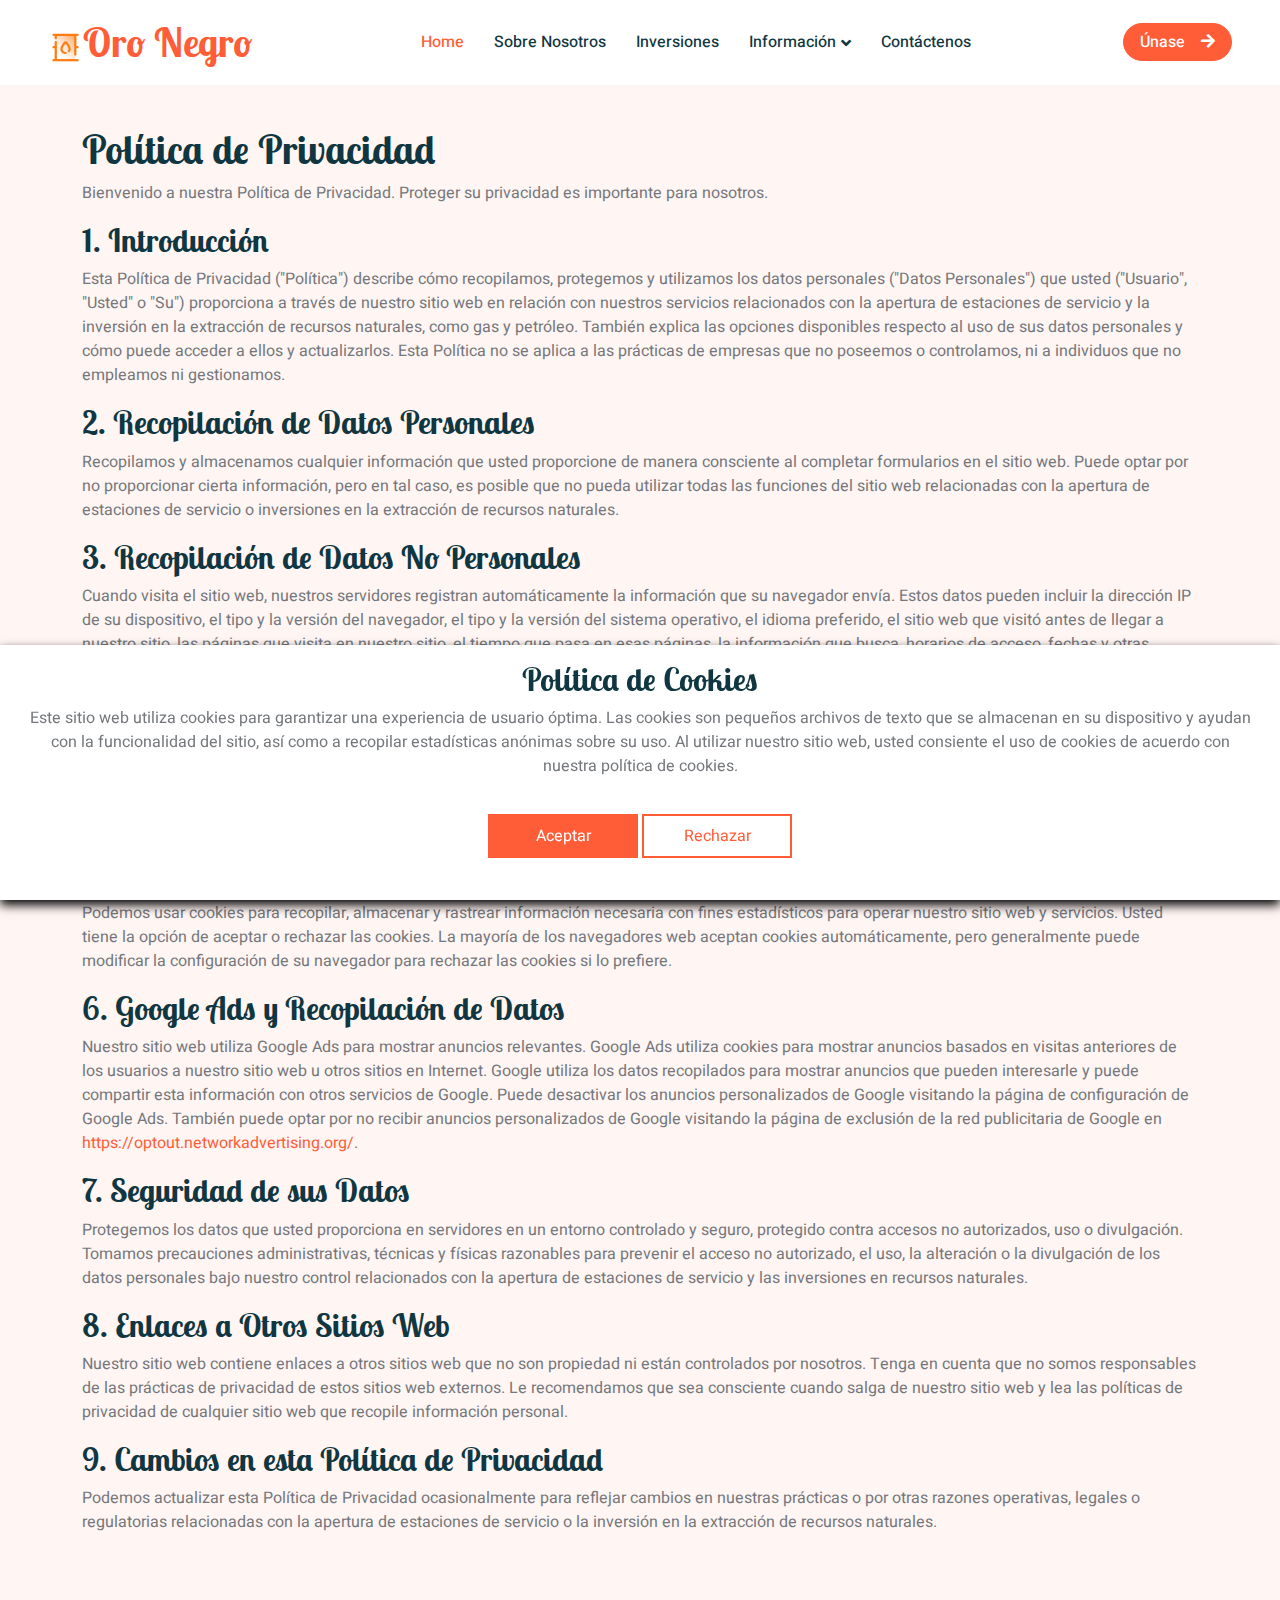
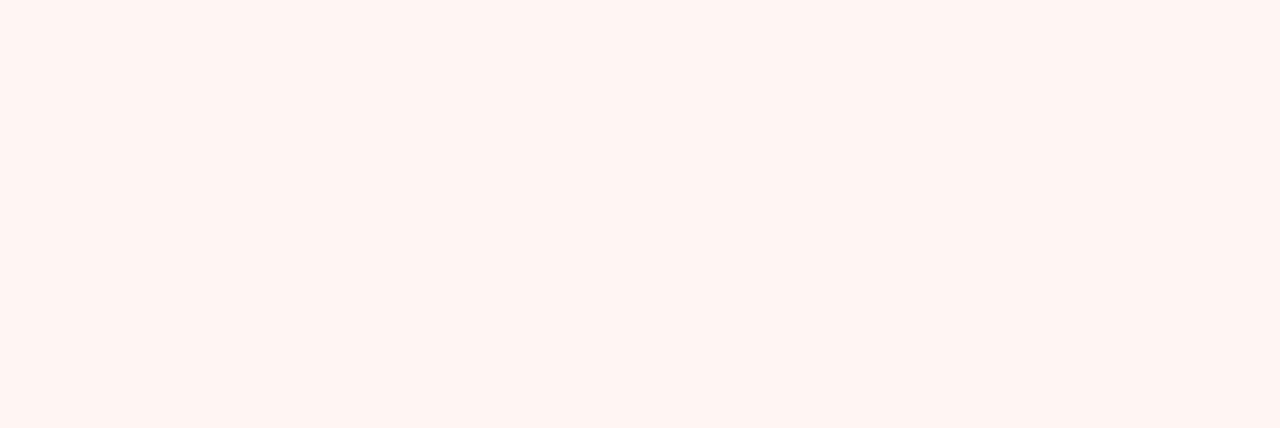
<file: privacy-policy.html>
<!DOCTYPE html>
<html lang="en">
    <head>
        <meta charset="utf-8" />
        <title>Oro Negro</title>
        <meta content="width=device-width, initial-scale=1.0" name="viewport" />
        <meta content="" name="keywords" />
        <meta content="" name="description" />

        <!-- Favicon -->
        <link href="img/favicon.ico" rel="icon" />

        <!-- Google Web Fonts -->
        <link rel="preconnect" href="https://fonts.googleapis.com" />
        <link rel="preconnect" href="https://fonts.gstatic.com" crossorigin />
        <link
            href="https://fonts.googleapis.com/css2?family=Heebo:wght@400;500;600&family=Inter:wght@600&family=Lobster+Two:wght@700&display=swap"
            rel="stylesheet"
        />

        <!-- Icon Font Stylesheet -->
        <link
            href="https://cdnjs.cloudflare.com/ajax/libs/font-awesome/5.10.0/css/all.min.css"
            rel="stylesheet"
        />
        <link
            href="https://cdn.jsdelivr.net/npm/bootstrap-icons@1.4.1/font/bootstrap-icons.css"
            rel="stylesheet"
        />

        <!-- Libraries Stylesheet -->
        <link href="lib/animate/animate.min.css" rel="stylesheet" />
        <link
            href="lib/owlcarousel/assets/owl.carousel.min.css"
            rel="stylesheet"
        />

        <!-- Customized Bootstrap Stylesheet -->
        <link href="css/bootstrap.min.css" rel="stylesheet" />

        <!-- Template Stylesheet -->
        <link href="css/style.css" rel="stylesheet" />
    </head>

    <body>
        <!-- Spinner Start -->
        <div
            id="spinner"
            class="show bg-white position-fixed translate-middle w-100 vh-100 top-50 start-50 d-flex align-items-center justify-content-center"
        >
            <div
                class="spinner-border text-primary"
                style="width: 3rem; height: 3rem"
                role="status"
            >
                <span class="sr-only">Loading...</span>
            </div>
        </div>
        <!-- Spinner End -->

        <!-- Navbar Start -->
        <nav
            class="navbar navbar-expand-lg bg-white navbar-light sticky-top px-4 px-lg-5 py-lg-0"
        >
            <a href="index.html" class="navbar-brand">
                <h1 class="m-0 text-primary">
                    <img
                        src="img/logo.png"
                        style="width: 35p; height: 35px"
                    />Oro Negro
                </h1>
            </a>
            <button
                type="button"
                class="navbar-toggler"
                data-bs-toggle="collapse"
                data-bs-target="#navbarCollapse"
            >
                <span class="navbar-toggler-icon"></span>
            </button>
            <div class="collapse navbar-collapse" id="navbarCollapse">
                <div class="navbar-nav mx-auto">
                    <a href="index.html" class="nav-item nav-link active"
                        >Home</a
                    >
                    <a href="index.html#about" class="nav-item nav-link"
                        >Sobre Nosotros</a
                    >
                    <a href="index.html#classes" class="nav-item nav-link"
                        >Inversiones</a
                    >
                    <div class="nav-item dropdown">
                        <a
                            href="#"
                            class="nav-link dropdown-toggle"
                            data-bs-toggle="dropdown"
                            >Información</a
                        >
                        <div
                            class="dropdown-menu rounded-0 rounded-bottom border-0 shadow-sm m-0"
                        >
                            <a href="index.html#team" class="dropdown-item"
                                >Equipo</a
                            >
                            <a
                                href="index.html#testimonial"
                                class="dropdown-item"
                                >Testimonios</a
                            >
                        </div>
                    </div>
                    <a href="index.html#contact" class="nav-item nav-link"
                        >Contáctenos</a
                    >
                </div>
                <a
                    href="index.html#contact"
                    class="btn btn-primary rounded-pill px-3 d-none d-lg-block"
                    >Únase<i class="fa fa-arrow-right ms-3"></i
                ></a>
            </div>
        </nav>
        <!-- Navbar End -->

        <article class="container additional-wrapper" style="margin-top: 20px">
            <div class="page__content" style="padding: 20px 0px">
                <h1>Política de Privacidad</h1>

                <p>
                    Bienvenido a nuestra Política de Privacidad. Proteger su
                    privacidad es importante para nosotros.
                </p>

                <h2>1. Introducción</h2>

                <p>
                    Esta Política de Privacidad ("Política") describe cómo
                    recopilamos, protegemos y utilizamos los datos personales
                    ("Datos Personales") que usted ("Usuario", "Usted" o "Su")
                    proporciona a través de nuestro sitio web en relación con
                    nuestros servicios relacionados con la apertura de
                    estaciones de servicio y la inversión en la extracción de
                    recursos naturales, como gas y petróleo. También explica las
                    opciones disponibles respecto al uso de sus datos personales
                    y cómo puede acceder a ellos y actualizarlos. Esta Política
                    no se aplica a las prácticas de empresas que no poseemos o
                    controlamos, ni a individuos que no empleamos ni
                    gestionamos.
                </p>

                <h2>2. Recopilación de Datos Personales</h2>

                <p>
                    Recopilamos y almacenamos cualquier información que usted
                    proporcione de manera consciente al completar formularios en
                    el sitio web. Puede optar por no proporcionar cierta
                    información, pero en tal caso, es posible que no pueda
                    utilizar todas las funciones del sitio web relacionadas con
                    la apertura de estaciones de servicio o inversiones en la
                    extracción de recursos naturales.
                </p>

                <h2>3. Recopilación de Datos No Personales</h2>

                <p>
                    Cuando visita el sitio web, nuestros servidores registran
                    automáticamente la información que su navegador envía. Estos
                    datos pueden incluir la dirección IP de su dispositivo, el
                    tipo y la versión del navegador, el tipo y la versión del
                    sistema operativo, el idioma preferido, el sitio web que
                    visitó antes de llegar a nuestro sitio, las páginas que
                    visita en nuestro sitio, el tiempo que pasa en esas páginas,
                    la información que busca, horarios de acceso, fechas y otras
                    estadísticas relacionadas con la apertura de estaciones de
                    servicio y la inversión en recursos naturales.
                </p>

                <h2>4. Uso de la Información Recopilada</h2>

                <p>
                    Toda la información recopilada puede utilizarse para mejorar
                    el servicio al cliente y responder a consultas relacionadas
                    con la apertura de estaciones de servicio y las inversiones
                    en la extracción de recursos naturales, así como para operar
                    y gestionar nuestro sitio web y servicios. Los datos no
                    personales que recopilamos solo se utilizarán para
                    identificar posibles casos de uso indebido y para generar
                    información estadística sobre el uso del sitio web. Estos
                    datos estadísticos no se agregan de una manera que
                    identifique a un usuario específico.
                </p>

                <h2>5. Cookies</h2>

                <p>
                    Podemos usar cookies para recopilar, almacenar y rastrear
                    información necesaria con fines estadísticos para operar
                    nuestro sitio web y servicios. Usted tiene la opción de
                    aceptar o rechazar las cookies. La mayoría de los
                    navegadores web aceptan cookies automáticamente, pero
                    generalmente puede modificar la configuración de su
                    navegador para rechazar las cookies si lo prefiere.
                </p>

                <h2>6. Google Ads y Recopilación de Datos</h2>

                <p>
                    Nuestro sitio web utiliza Google Ads para mostrar anuncios
                    relevantes. Google Ads utiliza cookies para mostrar anuncios
                    basados en visitas anteriores de los usuarios a nuestro
                    sitio web u otros sitios en Internet. Google utiliza los
                    datos recopilados para mostrar anuncios que pueden
                    interesarle y puede compartir esta información con otros
                    servicios de Google. Puede desactivar los anuncios
                    personalizados de Google visitando la página de
                    configuración de Google Ads. También puede optar por no
                    recibir anuncios personalizados de Google visitando la
                    página de exclusión de la red publicitaria de Google en
                    <a
                        href="https://optout.networkadvertising.org/"
                        target="_blank"
                        >https://optout.networkadvertising.org/</a
                    >.
                </p>

                <h2>7. Seguridad de sus Datos</h2>

                <p>
                    Protegemos los datos que usted proporciona en servidores en
                    un entorno controlado y seguro, protegido contra accesos no
                    autorizados, uso o divulgación. Tomamos precauciones
                    administrativas, técnicas y físicas razonables para prevenir
                    el acceso no autorizado, el uso, la alteración o la
                    divulgación de los datos personales bajo nuestro control
                    relacionados con la apertura de estaciones de servicio y las
                    inversiones en recursos naturales.
                </p>

                <h2>8. Enlaces a Otros Sitios Web</h2>

                <p>
                    Nuestro sitio web contiene enlaces a otros sitios web que no
                    son propiedad ni están controlados por nosotros. Tenga en
                    cuenta que no somos responsables de las prácticas de
                    privacidad de estos sitios web externos. Le recomendamos que
                    sea consciente cuando salga de nuestro sitio web y lea las
                    políticas de privacidad de cualquier sitio web que recopile
                    información personal.
                </p>

                <h2>9. Cambios en esta Política de Privacidad</h2>

                <p>
                    Podemos actualizar esta Política de Privacidad
                    ocasionalmente para reflejar cambios en nuestras prácticas o
                    por otras razones operativas, legales o regulatorias
                    relacionadas con la apertura de estaciones de servicio o la
                    inversión en la extracción de recursos naturales.
                </p>
            </div>
        </article>

        <!-- Footer Start -->
        <div
            class="container-fluid bg-dark text-white-50 footer pt-5 mt-5 wow fadeIn"
            data-wow-delay="0.1s"
        >
            <div class="container py-5">
                <div class="row g-5">
                    <div class="col-lg-3 col-md-6">
                        <h3 class="text-white mb-4">Póngase en contacto</h3>
                        <p>
                            Para obtener más información sobre la apertura de
                            estaciones de servicio, inversiones en la extracción
                            de recursos naturales y proyectos en el sector de
                            petróleo y gas, no dude en ponerse en contacto con
                            nosotros.
                        </p>
                    </div>
                    <div class="col-lg-3 col-md-6">
                        <h3 class="text-white mb-4">Enlaces rápidos</h3>
                        <a class="btn btn-link text-white-50" href="index#about"
                            >Sobre nosotros</a
                        >
                        <a
                            class="btn btn-link text-white-50"
                            href="index.html#contact"
                            >Contáctanos</a
                        >
                        <a
                            class="btn btn-link text-white-50"
                            href="index.html#classes"
                            >Nuestro Blog</a
                        >
                        <a
                            class="btn btn-link text-white-50"
                            href="privacy-policy.html"
                            >Política de privacidad</a
                        >
                        <a
                            class="btn btn-link text-white-50"
                            href="terms-of-use.html"
                            >Términos y condiciones</a
                        >
                    </div>
                    <div class="col-lg-3 col-md-6">
                        <h3 class="text-white mb-4">Galería de fotos</h3>
                        <div class="row g-2 pt-2">
                            <div class="col-4">
                                <img
                                    class="img-fluid rounded bg-light p-1"
                                    src="img/classes-1.jpg"
                                    alt=""
                                />
                            </div>
                            <div class="col-4">
                                <img
                                    class="img-fluid rounded bg-light p-1"
                                    src="img/classes-2.jpg"
                                    alt=""
                                />
                            </div>
                            <div class="col-4">
                                <img
                                    class="img-fluid rounded bg-light p-1"
                                    src="img/classes-3.jpg"
                                    alt=""
                                />
                            </div>
                            <div class="col-4">
                                <img
                                    class="img-fluid rounded bg-light p-1"
                                    src="img/classes-4.jpg"
                                    alt=""
                                />
                            </div>
                            <div class="col-4">
                                <img
                                    class="img-fluid rounded bg-light p-1"
                                    src="img/classes-5.jpg"
                                    alt=""
                                />
                            </div>
                            <div class="col-4">
                                <img
                                    class="img-fluid rounded bg-light p-1"
                                    src="img/classes-6.jpg"
                                    alt=""
                                />
                            </div>
                        </div>
                    </div>
                    <div class="col-lg-3 col-md-6">
                        <h3 class="text-white mb-4">Boletín de noticias</h3>
                        <p>
                            Manténgase actualizado con nuestros últimos
                            programas educativos, noticias e inversiones en el
                            sector de petróleo y gas.
                        </p>
                        <form action="thanks.html" method="get">
                            <div
                                class="position-relative mx-auto"
                                style="max-width: 400px"
                            >
                                <input
                                    class="form-control bg-transparent w-100 py-3 ps-4 pe-5"
                                    type="text"
                                    required
                                />
                                <button
                                    type="submit"
                                    class="btn btn-primary py-2 position-absolute top-0 end-0 mt-2 me-2"
                                >
                                    Suscribirse
                                </button>
                            </div>
                        </form>
                    </div>
                </div>
            </div>
        </div>
        <!-- Footer End -->

        <!-- Cookie banner -->
        <div class="cookie-wrapper show">
            <div>
                <i class="bx bx-cookie"></i>
                <h2 style="text-align: center">Política de Cookies</h2>
            </div>

            <div class="data">
                <p>
                    Este sitio web utiliza cookies para garantizar una
                    experiencia de usuario óptima. Las cookies son pequeños
                    archivos de texto que se almacenan en su dispositivo y
                    ayudan con la funcionalidad del sitio, así como a recopilar
                    estadísticas anónimas sobre su uso. Al utilizar nuestro
                    sitio web, usted consiente el uso de cookies de acuerdo con
                    nuestra política de cookies.
                </p>
            </div>

            <div class="buttons">
                <button class="cookie-button" id="acceptBtn">Aceptar</button>
                <button class="cookie-button" id="declineBtn">Rechazar</button>
            </div>
        </div>
        <!-- End Cookie banner -->

        <!-- Back to Top -->
        <a href="#" class="btn btn-lg btn-primary btn-lg-square back-to-top"
            ><i class="bi bi-arrow-up"></i
        ></a>

        <!-- JavaScript Libraries -->
        <script src="https://code.jquery.com/jquery-3.4.1.min.js"></script>
        <script src="https://cdn.jsdelivr.net/npm/bootstrap@5.0.0/dist/js/bootstrap.bundle.min.js"></script>
        <script src="lib/wow/wow.min.js"></script>
        <script src="lib/easing/easing.min.js"></script>
        <script src="lib/waypoints/waypoints.min.js"></script>
        <script src="lib/owlcarousel/owl.carousel.min.js"></script>

        <!-- Template Javascript -->
        <script src="js/main.js"></script>
        <script src="js/cookiebanner.js"></script>
    </body>
</html>
</file>
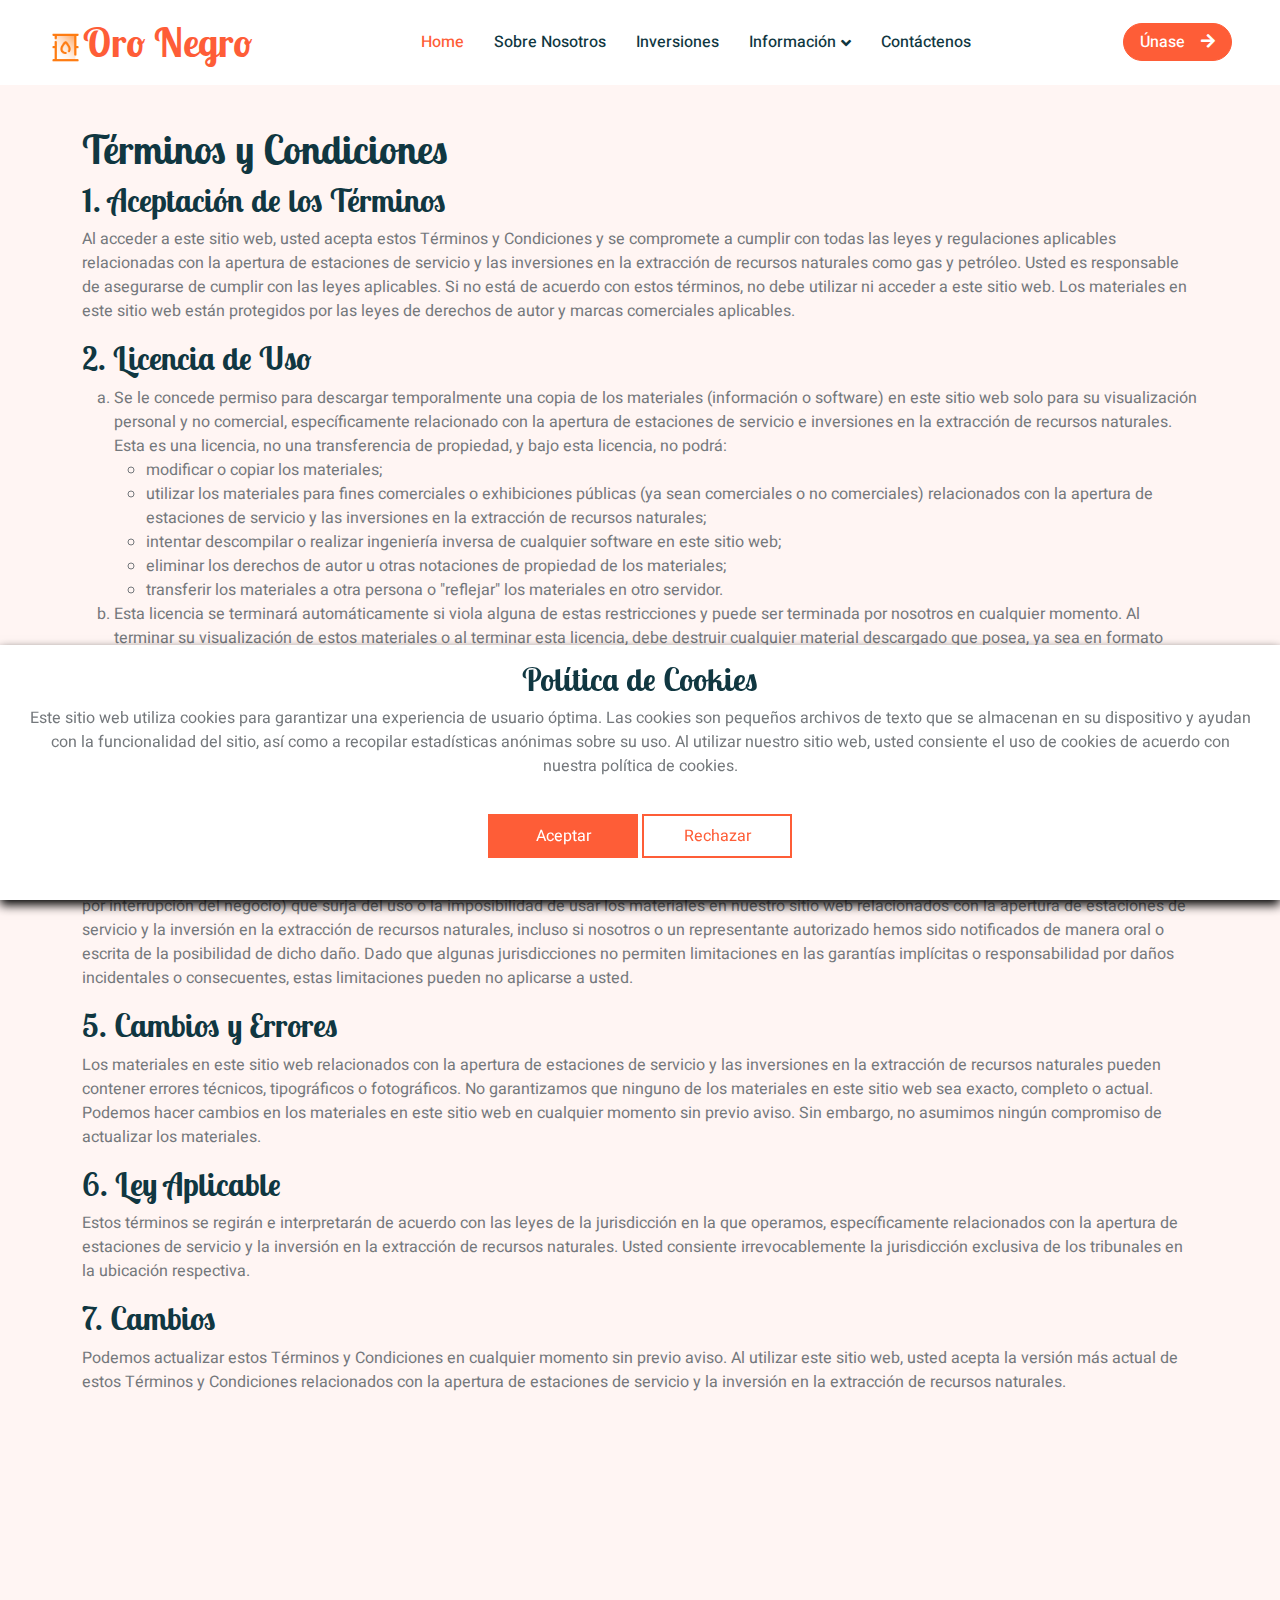
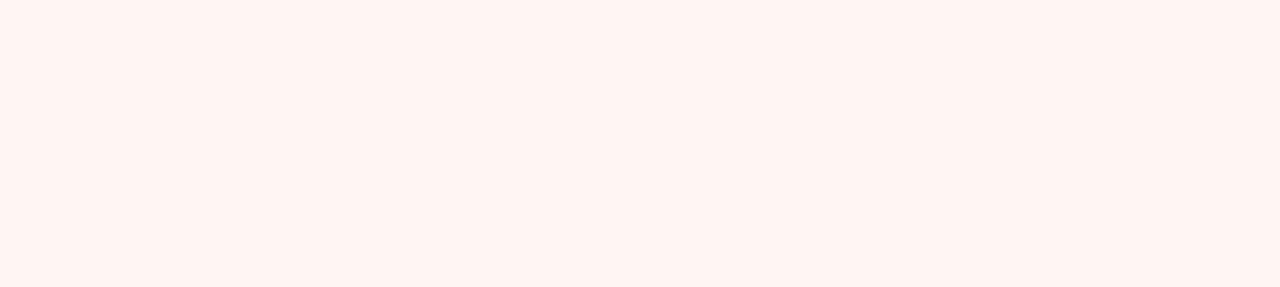
<file: terms-of-use.html>
<!DOCTYPE html>
<html lang="en">
    <head>
        <meta charset="utf-8" />
        <title>Oro Negro</title>
        <meta content="width=device-width, initial-scale=1.0" name="viewport" />
        <meta content="" name="keywords" />
        <meta content="" name="description" />

        <!-- Favicon -->
        <link href="img/favicon.ico" rel="icon" />

        <!-- Google Web Fonts -->
        <link rel="preconnect" href="https://fonts.googleapis.com" />
        <link rel="preconnect" href="https://fonts.gstatic.com" crossorigin />
        <link
            href="https://fonts.googleapis.com/css2?family=Heebo:wght@400;500;600&family=Inter:wght@600&family=Lobster+Two:wght@700&display=swap"
            rel="stylesheet"
        />

        <!-- Icon Font Stylesheet -->
        <link
            href="https://cdnjs.cloudflare.com/ajax/libs/font-awesome/5.10.0/css/all.min.css"
            rel="stylesheet"
        />
        <link
            href="https://cdn.jsdelivr.net/npm/bootstrap-icons@1.4.1/font/bootstrap-icons.css"
            rel="stylesheet"
        />

        <!-- Libraries Stylesheet -->
        <link href="lib/animate/animate.min.css" rel="stylesheet" />
        <link
            href="lib/owlcarousel/assets/owl.carousel.min.css"
            rel="stylesheet"
        />

        <!-- Customized Bootstrap Stylesheet -->
        <link href="css/bootstrap.min.css" rel="stylesheet" />

        <!-- Template Stylesheet -->
        <link href="css/style.css" rel="stylesheet" />
    </head>

    <body>
        <!-- Spinner Start -->
        <div
            id="spinner"
            class="show bg-white position-fixed translate-middle w-100 vh-100 top-50 start-50 d-flex align-items-center justify-content-center"
        >
            <div
                class="spinner-border text-primary"
                style="width: 3rem; height: 3rem"
                role="status"
            >
                <span class="sr-only">Loading...</span>
            </div>
        </div>
        <!-- Spinner End -->

        <!-- Navbar Start -->
        <nav
            class="navbar navbar-expand-lg bg-white navbar-light sticky-top px-4 px-lg-5 py-lg-0"
        >
            <a href="index.html" class="navbar-brand">
                <h1 class="m-0 text-primary">
                    <img
                        src="img/logo.png"
                        style="width: 35p; height: 35px"
                    />Oro Negro
                </h1>
            </a>
            <button
                type="button"
                class="navbar-toggler"
                data-bs-toggle="collapse"
                data-bs-target="#navbarCollapse"
            >
                <span class="navbar-toggler-icon"></span>
            </button>
            <div class="collapse navbar-collapse" id="navbarCollapse">
                <div class="navbar-nav mx-auto">
                    <a href="index.html" class="nav-item nav-link active"
                        >Home</a
                    >
                    <a href="index.html#about" class="nav-item nav-link"
                        >Sobre Nosotros</a
                    >
                    <a href="index.html#classes" class="nav-item nav-link"
                        >Inversiones</a
                    >
                    <div class="nav-item dropdown">
                        <a
                            href="#"
                            class="nav-link dropdown-toggle"
                            data-bs-toggle="dropdown"
                            >Información</a
                        >
                        <div
                            class="dropdown-menu rounded-0 rounded-bottom border-0 shadow-sm m-0"
                        >
                            <a href="index.html#team" class="dropdown-item"
                                >Equipo</a
                            >
                            <a
                                href="index.html#testimonial"
                                class="dropdown-item"
                                >Testimonios</a
                            >
                        </div>
                    </div>
                    <a href="index.html#contact" class="nav-item nav-link"
                        >Contáctenos</a
                    >
                </div>
                <a
                    href="index.html#contact"
                    class="btn btn-primary rounded-pill px-3 d-none d-lg-block"
                    >Únase<i class="fa fa-arrow-right ms-3"></i
                ></a>
            </div>
        </nav>
        <!-- Navbar End -->
        <article class="container additional-wrapper" style="margin-top: 20px">
            <div class="page__content" style="padding: 20px 0px">
                <h1>Términos y Condiciones</h1>

                <h2>1. Aceptación de los Términos</h2>

                <p>
                    Al acceder a este sitio web, usted acepta estos Términos y
                    Condiciones y se compromete a cumplir con todas las leyes y
                    regulaciones aplicables relacionadas con la apertura de
                    estaciones de servicio y las inversiones en la extracción de
                    recursos naturales como gas y petróleo. Usted es responsable
                    de asegurarse de cumplir con las leyes aplicables. Si no
                    está de acuerdo con estos términos, no debe utilizar ni
                    acceder a este sitio web. Los materiales en este sitio web
                    están protegidos por las leyes de derechos de autor y marcas
                    comerciales aplicables.
                </p>

                <h2>2. Licencia de Uso</h2>

                <ol type="a">
                    <li>
                        Se le concede permiso para descargar temporalmente una
                        copia de los materiales (información o software) en este
                        sitio web solo para su visualización personal y no
                        comercial, específicamente relacionado con la apertura
                        de estaciones de servicio e inversiones en la extracción
                        de recursos naturales. Esta es una licencia, no una
                        transferencia de propiedad, y bajo esta licencia, no
                        podrá:
                    </li>
                    <ul>
                        <li>modificar o copiar los materiales;</li>
                        <li>
                            utilizar los materiales para fines comerciales o
                            exhibiciones públicas (ya sean comerciales o no
                            comerciales) relacionados con la apertura de
                            estaciones de servicio y las inversiones en la
                            extracción de recursos naturales;
                        </li>
                        <li>
                            intentar descompilar o realizar ingeniería inversa
                            de cualquier software en este sitio web;
                        </li>
                        <li>
                            eliminar los derechos de autor u otras notaciones de
                            propiedad de los materiales;
                        </li>
                        <li>
                            transferir los materiales a otra persona o
                            "reflejar" los materiales en otro servidor.
                        </li>
                    </ul>
                    <li>
                        Esta licencia se terminará automáticamente si viola
                        alguna de estas restricciones y puede ser terminada por
                        nosotros en cualquier momento. Al terminar su
                        visualización de estos materiales o al terminar esta
                        licencia, debe destruir cualquier material descargado
                        que posea, ya sea en formato electrónico o impreso.
                    </li>
                </ol>

                <h2>3. Exención de Responsabilidad</h2>

                <p>
                    Los materiales en este sitio web se proporcionan "tal cual"
                    en relación con la apertura de estaciones de servicio y las
                    inversiones en la extracción de recursos naturales. No
                    hacemos ninguna garantía, expresa o implícita, y por la
                    presente rechazamos todas las demás garantías, incluidas,
                    pero no limitadas a, las garantías implícitas de
                    comerciabilidad, idoneidad para un propósito particular o no
                    infracción de la propiedad intelectual u otros derechos.
                </p>

                <h2>4. Limitación de Responsabilidad</h2>

                <p>
                    En ningún caso nosotros ni nuestros proveedores seremos
                    responsables de ningún daño (incluidos, entre otros, daños
                    por pérdida de datos o ganancias, o por interrupción del
                    negocio) que surja del uso o la imposibilidad de usar los
                    materiales en nuestro sitio web relacionados con la apertura
                    de estaciones de servicio y la inversión en la extracción de
                    recursos naturales, incluso si nosotros o un representante
                    autorizado hemos sido notificados de manera oral o escrita
                    de la posibilidad de dicho daño. Dado que algunas
                    jurisdicciones no permiten limitaciones en las garantías
                    implícitas o responsabilidad por daños incidentales o
                    consecuentes, estas limitaciones pueden no aplicarse a
                    usted.
                </p>

                <h2>5. Cambios y Errores</h2>

                <p>
                    Los materiales en este sitio web relacionados con la
                    apertura de estaciones de servicio y las inversiones en la
                    extracción de recursos naturales pueden contener errores
                    técnicos, tipográficos o fotográficos. No garantizamos que
                    ninguno de los materiales en este sitio web sea exacto,
                    completo o actual. Podemos hacer cambios en los materiales
                    en este sitio web en cualquier momento sin previo aviso. Sin
                    embargo, no asumimos ningún compromiso de actualizar los
                    materiales.
                </p>

                <h2>6. Ley Aplicable</h2>

                <p>
                    Estos términos se regirán e interpretarán de acuerdo con las
                    leyes de la jurisdicción en la que operamos, específicamente
                    relacionados con la apertura de estaciones de servicio y la
                    inversión en la extracción de recursos naturales. Usted
                    consiente irrevocablemente la jurisdicción exclusiva de los
                    tribunales en la ubicación respectiva.
                </p>

                <h2>7. Cambios</h2>

                <p>
                    Podemos actualizar estos Términos y Condiciones en cualquier
                    momento sin previo aviso. Al utilizar este sitio web, usted
                    acepta la versión más actual de estos Términos y Condiciones
                    relacionados con la apertura de estaciones de servicio y la
                    inversión en la extracción de recursos naturales.
                </p>
            </div>
        </article>

        <!-- Footer Start -->
        <div
            class="container-fluid bg-dark text-white-50 footer pt-5 mt-5 wow fadeIn"
            data-wow-delay="0.1s"
        >
            <div class="container py-5">
                <div class="row g-5">
                    <div class="col-lg-3 col-md-6">
                        <h3 class="text-white mb-4">Póngase en contacto</h3>
                        <p>
                            Para obtener más información sobre la apertura de
                            estaciones de servicio, inversiones en la extracción
                            de recursos naturales y proyectos en el sector de
                            petróleo y gas, no dude en ponerse en contacto con
                            nosotros.
                        </p>
                    </div>
                    <div class="col-lg-3 col-md-6">
                        <h3 class="text-white mb-4">Enlaces rápidos</h3>
                        <a class="btn btn-link text-white-50" href="index#about"
                            >Sobre nosotros</a
                        >
                        <a
                            class="btn btn-link text-white-50"
                            href="index.html#contact"
                            >Contáctanos</a
                        >
                        <a
                            class="btn btn-link text-white-50"
                            href="index.html#classes"
                            >Nuestro Blog</a
                        >
                        <a
                            class="btn btn-link text-white-50"
                            href="privacy-policy.html"
                            >Política de privacidad</a
                        >
                        <a
                            class="btn btn-link text-white-50"
                            href="terms-of-use.html"
                            >Términos y condiciones</a
                        >
                    </div>
                    <div class="col-lg-3 col-md-6">
                        <h3 class="text-white mb-4">Galería de fotos</h3>
                        <div class="row g-2 pt-2">
                            <div class="col-4">
                                <img
                                    class="img-fluid rounded bg-light p-1"
                                    src="img/classes-1.jpg"
                                    alt=""
                                />
                            </div>
                            <div class="col-4">
                                <img
                                    class="img-fluid rounded bg-light p-1"
                                    src="img/classes-2.jpg"
                                    alt=""
                                />
                            </div>
                            <div class="col-4">
                                <img
                                    class="img-fluid rounded bg-light p-1"
                                    src="img/classes-3.jpg"
                                    alt=""
                                />
                            </div>
                            <div class="col-4">
                                <img
                                    class="img-fluid rounded bg-light p-1"
                                    src="img/classes-4.jpg"
                                    alt=""
                                />
                            </div>
                            <div class="col-4">
                                <img
                                    class="img-fluid rounded bg-light p-1"
                                    src="img/classes-5.jpg"
                                    alt=""
                                />
                            </div>
                            <div class="col-4">
                                <img
                                    class="img-fluid rounded bg-light p-1"
                                    src="img/classes-6.jpg"
                                    alt=""
                                />
                            </div>
                        </div>
                    </div>
                    <div class="col-lg-3 col-md-6">
                        <h3 class="text-white mb-4">Boletín de noticias</h3>
                        <p>
                            Manténgase actualizado con nuestros últimos
                            programas educativos, noticias e inversiones en el
                            sector de petróleo y gas.
                        </p>
                        <form action="thanks.html" method="get">
                            <div
                                class="position-relative mx-auto"
                                style="max-width: 400px"
                            >
                                <input
                                    class="form-control bg-transparent w-100 py-3 ps-4 pe-5"
                                    type="text"
                                    required
                                />
                                <button
                                    type="submit"
                                    class="btn btn-primary py-2 position-absolute top-0 end-0 mt-2 me-2"
                                >
                                    Suscribirse
                                </button>
                            </div>
                        </form>
                    </div>
                </div>
            </div>
        </div>
        <!-- Footer End -->

        <!-- Cookie banner -->
        <div class="cookie-wrapper show">
            <div>
                <i class="bx bx-cookie"></i>
                <h2 style="text-align: center">Política de Cookies</h2>
            </div>

            <div class="data">
                <p>
                    Este sitio web utiliza cookies para garantizar una
                    experiencia de usuario óptima. Las cookies son pequeños
                    archivos de texto que se almacenan en su dispositivo y
                    ayudan con la funcionalidad del sitio, así como a recopilar
                    estadísticas anónimas sobre su uso. Al utilizar nuestro
                    sitio web, usted consiente el uso de cookies de acuerdo con
                    nuestra política de cookies.
                </p>
            </div>

            <div class="buttons">
                <button class="cookie-button" id="acceptBtn">Aceptar</button>
                <button class="cookie-button" id="declineBtn">Rechazar</button>
            </div>
        </div>
        <!-- End Cookie banner -->

        <!-- Back to Top -->
        <a href="#" class="btn btn-lg btn-primary btn-lg-square back-to-top"
            ><i class="bi bi-arrow-up"></i
        ></a>

        <!-- JavaScript Libraries -->
        <script src="https://code.jquery.com/jquery-3.4.1.min.js"></script>
        <script src="https://cdn.jsdelivr.net/npm/bootstrap@5.0.0/dist/js/bootstrap.bundle.min.js"></script>
        <script src="lib/wow/wow.min.js"></script>
        <script src="lib/easing/easing.min.js"></script>
        <script src="lib/waypoints/waypoints.min.js"></script>
        <script src="lib/owlcarousel/owl.carousel.min.js"></script>

        <!-- Template Javascript -->
        <script src="js/main.js"></script>
        <script src="js/cookiebanner.js"></script>
    </body>
</html>
</file>
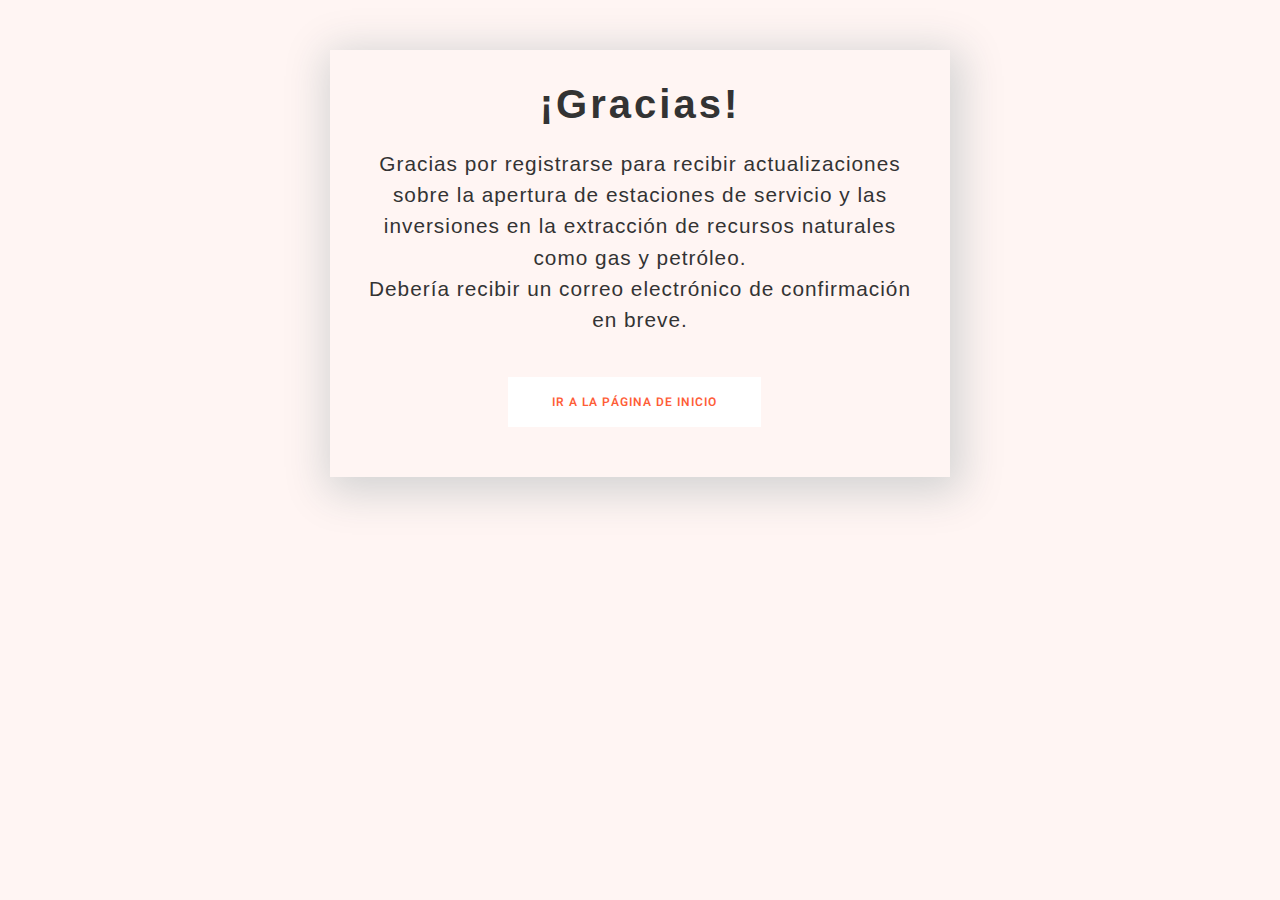
<file: thanks.html>
<!DOCTYPE html>
<html lang="en">
    <head>
        <meta charset="utf-8" />
        <title>Oro Negro</title>
        <meta content="width=device-width, initial-scale=1.0" name="viewport" />
        <meta content="" name="keywords" />
        <meta content="" name="description" />

        <!-- Favicon -->
        <link href="img/favicon.ico" rel="icon" />

        <!-- Google Web Fonts -->
        <link rel="preconnect" href="https://fonts.googleapis.com" />
        <link rel="preconnect" href="https://fonts.gstatic.com" crossorigin />
        <link
            href="https://fonts.googleapis.com/css2?family=Heebo:wght@400;500;600&family=Inter:wght@600&family=Lobster+Two:wght@700&display=swap"
            rel="stylesheet"
        />

        <!-- Icon Font Stylesheet -->
        <link
            href="https://cdnjs.cloudflare.com/ajax/libs/font-awesome/5.10.0/css/all.min.css"
            rel="stylesheet"
        />
        <link
            href="https://cdn.jsdelivr.net/npm/bootstrap-icons@1.4.1/font/bootstrap-icons.css"
            rel="stylesheet"
        />

        <!-- Libraries Stylesheet -->
        <link href="lib/animate/animate.min.css" rel="stylesheet" />
        <link
            href="lib/owlcarousel/assets/owl.carousel.min.css"
            rel="stylesheet"
        />

        <!-- Customized Bootstrap Stylesheet -->
        <link href="css/bootstrap.min.css" rel="stylesheet" />

        <!-- Template Stylesheet -->
        <link href="css/style.css" rel="stylesheet" />
        <link href="css/thanks.css" rel="stylesheet" />
    </head>
    <body>
        <div class="content">
            <div class="wrapper-1">
                <div class="wrapper-2">
                    <h1>¡Gracias!</h1>
                    <p>
                        Gracias por registrarse para recibir actualizaciones
                        sobre la apertura de estaciones de servicio y las
                        inversiones en la extracción de recursos naturales como
                        gas y petróleo.
                    </p>
                    <p>
                        Debería recibir un correo electrónico de confirmación en
                        breve.
                    </p>
                    <a href="index.html">
                        <button class="go-home">
                            Ir a la Página de Inicio
                        </button>
                    </a>
                </div>
            </div>
        </div>
    </body>
</html>
</file>
<file: css/style.css>
/********** Template CSS **********/
:root {
    --primary: #FE5D37;
    --light: #FFF5F3;
    --dark: #103741;
}

.back-to-top {
    position: fixed;
    display: none;
    right: 45px;
    bottom: 45px;
    z-index: 99;
}


/*** Spinner ***/
#spinner {
    opacity: 0;
    visibility: hidden;
    transition: opacity .5s ease-out, visibility 0s linear .5s;
    z-index: 99999;
}

#spinner.show {
    transition: opacity .5s ease-out, visibility 0s linear 0s;
    visibility: visible;
    opacity: 1;
}


/*** Button ***/
.btn {
    font-weight: 500;
    transition: .5s;
}

.btn.btn-primary {
    color: #FFFFFF;
}

.btn-square {
    width: 38px;
    height: 38px;
}

.btn-sm-square {
    width: 32px;
    height: 32px;
}

.btn-lg-square {
    width: 48px;
    height: 48px;
}

.btn-square,
.btn-sm-square,
.btn-lg-square {
    padding: 0;
    display: flex;
    align-items: center;
    justify-content: center;
    font-weight: normal;
    border-radius: 50px;
}


/*** Heading ***/
h1,
h2,
h3,
h4,
.h1,
.h2,
.h3,
.h4,
.display-1,
.display-2,
.display-3,
.display-4,
.display-5,
.display-6 {
    font-family: 'Lobster Two', cursive;
    font-weight: 700;
}

h5,
h6,
.h5,
.h6 {
    font-weight: 600;
}

.font-secondary {
    font-family: 'Lobster Two', cursive;
}


/*** Navbar ***/
.navbar .navbar-nav .nav-link {
    padding: 30px 15px;
    color: var(--dark);
    font-weight: 500;
    outline: none;
}

.navbar .navbar-nav .nav-link:hover,
.navbar .navbar-nav .nav-link.active {
    color: var(--primary);
}

.navbar.sticky-top {
    top: -100px;
    transition: .5s;
}

.navbar .dropdown-toggle::after {
    border: none;
    content: "\f107";
    font-family: "Font Awesome 5 Free";
    font-weight: 900;
    vertical-align: middle;
    margin-left: 5px;
    transition: .5s;
}

.navbar .dropdown-toggle[aria-expanded=true]::after {
    transform: rotate(-180deg);
}

@media (max-width: 991.98px) {
    .navbar .navbar-nav .nav-link  {
        margin-right: 0;
        padding: 10px 0;
    }

    .navbar .navbar-nav {
        margin-top: 15px;
        border-top: 1px solid #EEEEEE;
    }
}

@media (min-width: 992px) {
    .navbar .nav-item .dropdown-menu {
        display: block;
        top: calc(100% - 15px);
        margin-top: 0;
        opacity: 0;
        visibility: hidden;
        transition: .5s;
        
    }

    .navbar .nav-item:hover .dropdown-menu {
        top: 100%;
        visibility: visible;
        transition: .5s;
        opacity: 1;
    }
}


/*** Header ***/
.header-carousel::before,
.header-carousel::after,
.page-header::before,
.page-header::after {
    position: absolute;
    content: "";
    width: 100%;
    height: 10px;
    top: 0;
    left: 0;
    background: url(../img/bg-header-top.png) center center repeat-x;
    z-index: 1;
}

.header-carousel::after,
.page-header::after {
    height: 19px;
    top: auto;
    bottom: 0;
    background: url(../img/bg-header-bottom.png) center center repeat-x;
}

@media (max-width: 768px) {
    .header-carousel .owl-carousel-item {
        position: relative;
        min-height: 500px;
    }
    
    .header-carousel .owl-carousel-item img {
        position: absolute;
        width: 100%;
        height: 100%;
        object-fit: cover;
    }

    .header-carousel .owl-carousel-item p {
        font-size: 16px !important;
        font-weight: 400 !important;
    }

    .header-carousel .owl-carousel-item h1 {
        font-size: 30px;
        font-weight: 600;
    }
}

.header-carousel .owl-nav {
    position: absolute;
    top: 50%;
    right: 8%;
    transform: translateY(-50%);
    display: flex;
    flex-direction: column;
}

.header-carousel .owl-nav .owl-prev,
.header-carousel .owl-nav .owl-next {
    margin: 7px 0;
    width: 45px;
    height: 45px;
    display: flex;
    align-items: center;
    justify-content: center;
    color: #FFFFFF;
    background: transparent;
    border: 1px solid #FFFFFF;
    border-radius: 45px;
    font-size: 22px;
    transition: .5s;
}

.header-carousel .owl-nav .owl-prev:hover,
.header-carousel .owl-nav .owl-next:hover {
    background: var(--primary);
    border-color: var(--primary);
}

.page-header {
    background: linear-gradient(rgba(0, 0, 0, .2), rgba(0, 0, 0, .2)), url(../img/carousel-1.jpg) center center no-repeat;
    background-size: cover;
}

.breadcrumb-item + .breadcrumb-item::before {
    color: rgba(255, 255, 255, .5);
}


/*** Facility ***/
.facility-item .facility-icon {
    position: relative;
    margin: 0 auto;
    width: 100px;
    height: 100px;
    border-radius: 100px;
    display: flex;
    align-items: center;
    justify-content: center;
}

.facility-item .facility-icon::before {
    position: absolute;
    content: "";
    width: 100%;
    height: 100%;
    top: 0;
    left: 0;
    background: rgba(255, 255, 255, .9);
    transition: .5s;
    z-index: 1;
}

.facility-item .facility-icon span {
    position: absolute;
    content: "";
    width: 15px;
    height: 30px;
    top: 0;
    left: 0;
    border-radius: 50%;
}

.facility-item .facility-icon span:last-child {
    left: auto;
    right: 0;
}

.facility-item .facility-icon i {
    position: relative;
    z-index: 2;
}

.facility-item .facility-text {
    position: relative;
    min-height: 250px;
    padding: 30px;
    border-radius: 100%;
    display: flex;
    text-align: center;
    justify-content: center;
    flex-direction: column;
}

.facility-item .facility-text::before {
    position: absolute;
    content: "";
    width: 100%;
    height: 100%;
    top: 0;
    left: 0;
    background: rgba(255, 255, 255, .9);
    transition: .5s;
    z-index: 1;
}

.facility-item .facility-text * {
    position: relative;
    z-index: 2;
}

.facility-item:hover .facility-icon::before,
.facility-item:hover .facility-text::before {
    background: transparent;
}

.facility-item * {
    transition: .5s;
}

.facility-item:hover * {
    color: #FFFFFF !important;
}


/*** About ***/
.about-img img {
    transition: .5s;
}

.about-img img:hover {
    background: var(--primary) !important;
}


/*** Classes ***/
.classes-item {
    transition: .5s;
}

.classes-item:hover {
    margin-top: -10px;
}


/*** Team ***/
.team-item .team-text {
    position: absolute;
    width: 250px;
    height: 250px;
    bottom: 0;
    right: 0;
    display: flex;
    align-items: center;
    justify-content: center;
    flex-direction: column;
    background: #FFFFFF;
    border: 17px solid var(--light);
    border-radius: 250px;
    transition: .5s;
}

.team-item:hover .team-text {
    border-color: var(--primary);
}


/*** Testimonial ***/
.testimonial-carousel {
    padding-left: 1.5rem;
    padding-right: 1.5rem;
}

@media (min-width: 576px) {
    .testimonial-carousel {
        padding-left: 4rem;
        padding-right: 4rem;
    }
}

.testimonial-carousel .testimonial-item .border {
    border: 1px dashed rgba(0, 185, 142, .3) !important;
}

.testimonial-carousel .owl-nav {
    position: absolute;
    width: 100%;
    height: 45px;
    top: 50%;
    left: 0;
    transform: translateY(-50%);
    display: flex;
    justify-content: space-between;
    z-index: 1;
}

.testimonial-carousel .owl-nav .owl-prev,
.testimonial-carousel .owl-nav .owl-next {
    position: relative;
    width: 45px;
    height: 45px;
    display: flex;
    align-items: center;
    justify-content: center;
    color: #FFFFFF;
    background: var(--primary);
    border-radius: 45px;
    font-size: 20px;
    transition: .5s;
}

.testimonial-carousel .owl-nav .owl-prev:hover,
.testimonial-carousel .owl-nav .owl-next:hover {
    background: var(--dark);
}


/*** Footer ***/
.footer .btn.btn-social {
    margin-right: 5px;
    width: 45px;
    height: 45px;
    display: flex;
    align-items: center;
    justify-content: center;
    color: #FFFFFF;
    border: 1px solid rgba(255,255,255,0.5);
    border-radius: 45px;
    transition: .3s;
}

.footer .btn.btn-social:hover {
    border-color: var(--primary);
    background: var(--primary);
}

.footer .btn.btn-link {
    display: block;
    margin-bottom: 5px;
    padding: 0;
    text-align: left;
    font-size: 16px;
    font-weight: normal;
    text-transform: capitalize;
    transition: .3s;
}

.footer .btn.btn-link::before {
    position: relative;
    content: "\f105";
    font-family: "Font Awesome 5 Free";
    font-weight: 900;
    margin-right: 10px;
}

.footer .btn.btn-link:hover {
    color: var(--primary) !important;
    letter-spacing: 1px;
    box-shadow: none;
}

.footer .form-control {
    border-color: rgba(255,255,255,0.5);
}

.footer .copyright {
    padding: 25px 0;
    font-size: 15px;
    border-top: 1px solid rgba(256, 256, 256, .1);
}

.footer .copyright a {
    color: #FFFFFF;
}

.footer .footer-menu a {
    margin-right: 15px;
    padding-right: 15px;
    border-right: 1px solid rgba(255, 255, 255, .1);
}

.footer .copyright a:hover,
.footer .footer-menu a:hover {
    color: var(--primary) !important;
}

.footer .footer-menu a:last-child {
    margin-right: 0;
    padding-right: 0;
    border-right: none;
}
/* prettier-ignore */
/*# sourceMappingURL=user.css.map */
@import url('https://fonts.googleapis.com/css2?family=Poppins:wght@300;400;500;600&display=swap');

.cookie-wrapper {
    position: fixed;
    bottom: 0px;
    right: 0;
    width: 100%;
    background: #fff;
    padding: 15px 25px 22px;
    transition: right 0.3s ease;
    box-shadow: 0 5px 10px rgb(0, 0, 0);
    z-index: 999;
    @media (max-width: 600px) {
        width: 100%;
    }
}
.cookie-wrapper .show {
    right: 20px;
}

.hidden {
    display: none;
}
header i {
    color: #FFFFFF;
    font-size: 32px;
    text-align: center;
}
header h2 {
    color: #FFFFFF;
    font-weight: 500;
    text-align: center;
}
.data {
    text-align: center;
}
.data p a {
    color: #FFFFFF;
    text-decoration: none;
    text-align: center !important;
}
.data p a:hover {
    text-decoration: underline;
}
.buttons {
    padding: 20px 0px;
    text-align: center;
}
.buttons .cookie-button {
    border: 2px solid #FE5D37;
    color: #fff;
    padding: 8px 0;
    background: #FE5D37;
    cursor: pointer;
    width: calc(100% / 2 - 10px);
    transition: all 0.2s ease;
    max-width: 150px;
    border-radius: 0px;
}
.buttons #acceptBtn:hover {
    background-color: transparent;
    color: #FE5D37;
}
#declineBtn {
    background-color: #fff;
    color: #FE5D37;
    border-radius: 0;
}
#declineBtn:hover {
    background-color: #FE5D37;
    color: #fff;
}
select {
    height: 48px;
    padding-top: 10px !important;
 }
 
 .iti {
     width: 100% !important;
     margin-bottom: 10px;
     margin-top: 0px !important;
 }
 
 .iti input {
     height: 58px;
 }
</file>
<file: css/thanks.css>
* {
    box-sizing: border-box;
}
body {
    height: 100%;
    margin: 0;
    background-repeat: no-repeat;
    background-attachment: fixed;
}

.wrapper-1 {
    width: 100%;
    height: 100vh;
    display: flex;
    flex-direction: column;
}
.wrapper-2 {
    padding: 30px;
    text-align: center;
}
h1 {
    font-family: 'Source Sans Pro', sans-serif;
    font-size: 4em;
    letter-spacing: 3px;
    color: #333;
    margin: 0;
    margin-bottom: 20px;
}
.wrapper-2 p {
    margin: 0;
    font-size: 1.3em;
    color: #333;
    font-family: 'Source Sans Pro', sans-serif;
    letter-spacing: 1px;
}
.go-home {
    background: #fff;
    border: 2px solid #fff;
    color: #FE5D37;
    font-weight: 600;
    letter-spacing: 1px;
    font-size: 12px;
    padding: 14px 42px;
    margin-top: 42px;
    margin-right: 12px;
    -webkit-transition: all 0.4s ease-in-out;
    transition: all 0.4s ease-in-out;
    visibility: visible;
    animation-delay: 2.3s;
    animation-name: fadeInUp;
    text-decoration: none;
    text-transform: uppercase;
    cursor: pointer;
    border-radius: 0;
}
.go-home:hover {
    background: transparent;
    border-color: #FE5D37;
}
a:hover .go-home {
    color: #FE5D37;
}
.go-home a {
    text-decoration: none;
    color: #FE5D37;
}

.footer-like {
    margin-top: auto;
    background: #d7e6fe;
    padding: 6px;
    text-align: center;
}
.footer-like p {
    margin: 0;
    padding: 4px;
    color: #ffc107;
    font-family: 'Source Sans Pro', sans-serif;
    letter-spacing: 1px;
}
.footer-like p a {
    text-decoration: none;
    color: #ffc107;
    font-weight: 600;
}

@media (min-width: 360px) {
    h1 {
        font-size: 2.5em;
    }
    .go-home {
        margin-bottom: 20px;
    }
}

@media (min-width: 600px) {
    .content {
        max-width: 1000px;
        margin: 0 auto;
    }
    .wrapper-1 {
        height: initial;
        max-width: 620px;
        margin: 0 auto;
        margin-top: 50px;
        box-shadow: 4px 8px 40px 8px lightgray;
    }
}
</file>
